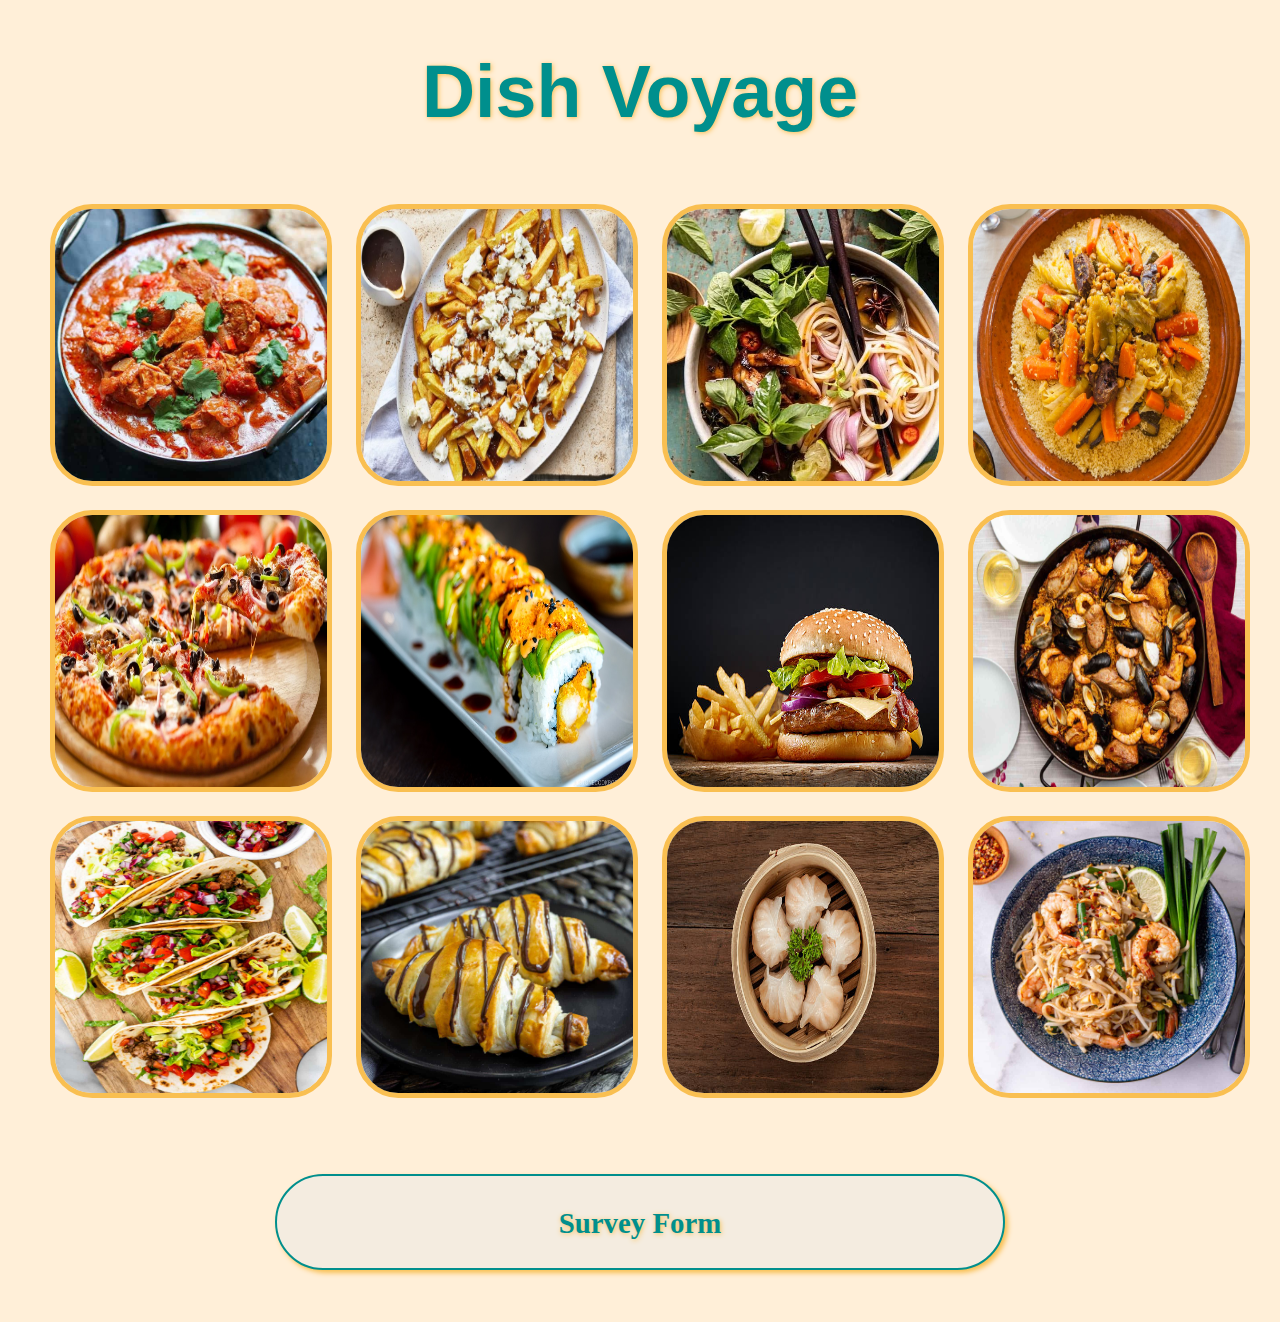
<file: index.html>
<!DOCTYPE html>
<html lang="en">
<head>
    <meta charset="UTF-8">
    <meta name="viewport" content="width=device-width, initial-scale=1.0">
    <title>Dish Voyage</title>
    <link rel="stylesheet" href="styl.css">
</head>
<body>
    <header>
        <h1 id="logo" >Dish Voyage</h1>
    </header>
    <section>
        <div class="l1">
            <div class="l2">
                <a href="Curry.html" ><img src="images/Curry.jpg" alt="Curry" title="India"></a>
            </div>
            <div class="l2">
                <a href="Poutine.html" ><img src="images/Poutine.jpg" alt="Poutine" title="Canada"></a>
            </div>
            <div class="l2">
                <a href="Pho.html" ><img src="images/Pho.jpg" alt="Pho" title="Vietnam"></a>
            </div>
            <div class="l2">
                <a href="Couscous.html" ><img src="images/Couscous.jpeg" alt="Couscous" title="Morocco"></a>
            </div>
       
            <div class="l2">
                <a href="Pizza.html" ><img src="images/Pizza.webp" alt="Pizza" title="Italy"></a>
            </div>
            <div class="l2">
                <a href="Sushi.html" ><img src="images/Sushi.jpg" alt="Sushi" title="Japan"></a>
            </div>
            <div class="l2">
                <a href="Burger and Fries.html" ><img src="images/Burger and Fries.jpg" alt="Burger and Fries" title="United States"></a>
            </div>
            <div class="l2">
                <a href="Paella.html" ><img src="images/Paella.jpg" alt="Paella" title="Spain"></a>
            </div>

            <div class="l2">
                <a href="Tacos.html" ><img src="images/Tacos.jpg" alt="Tacos" title="Mexico"></a>
            </div>
            <div class="l2">
                <a href="Croissant.html" ><img src="images/Croissant.jpg" alt="Croissant" title="France"></a>
            </div>
            <div class="l2">
                <a href="Dim Sum.html" ><img src="images/Dim Sum.jpg" alt="Dim Sum" title="China"></a>
            </div>
            <div class="l2">
                <a href="Pad Thai.html" ><img src="images/Pad Thai.jpg" alt="Pad Thai" title="Thailand"></a>
            </div>
        </div>

    </section>
    <footer>
       <a href="Survey-Form.html" target="_blank">Survey Form</a> 
    </footer>
</body>
</html>
</file>
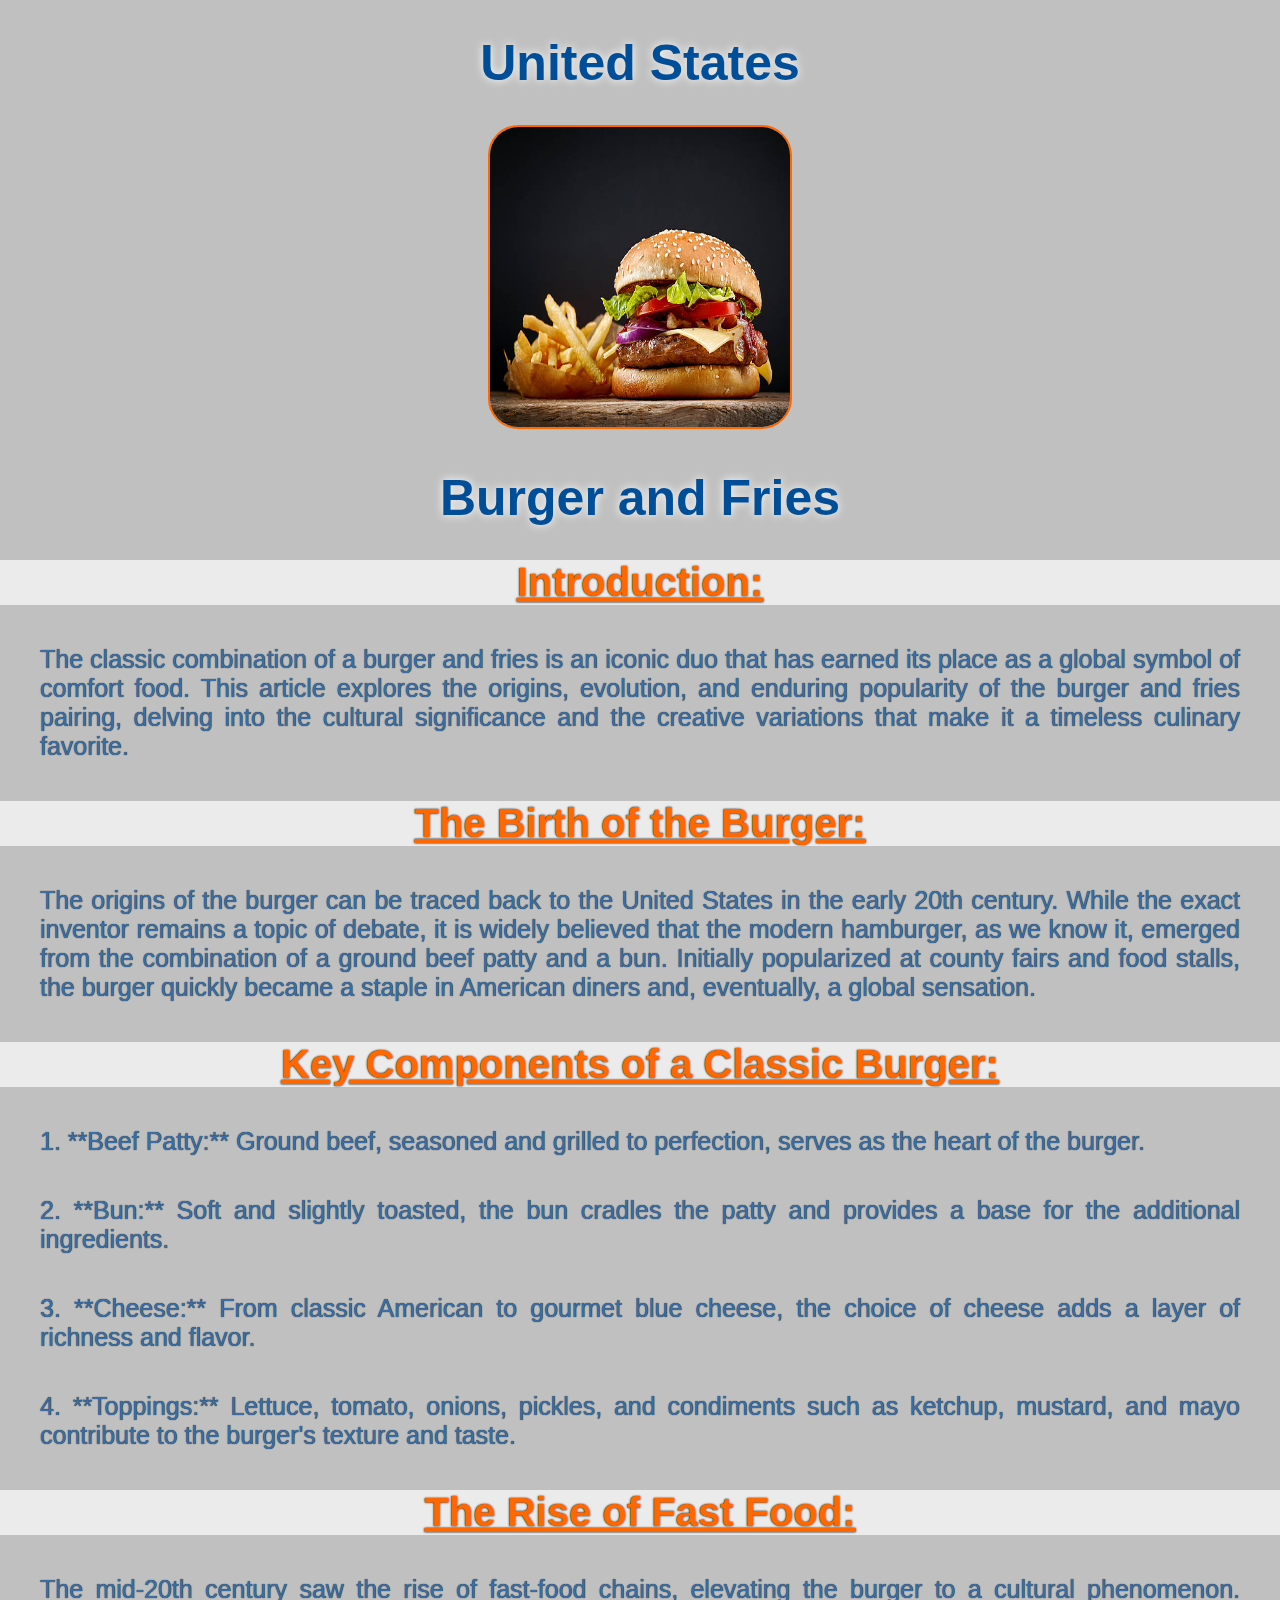
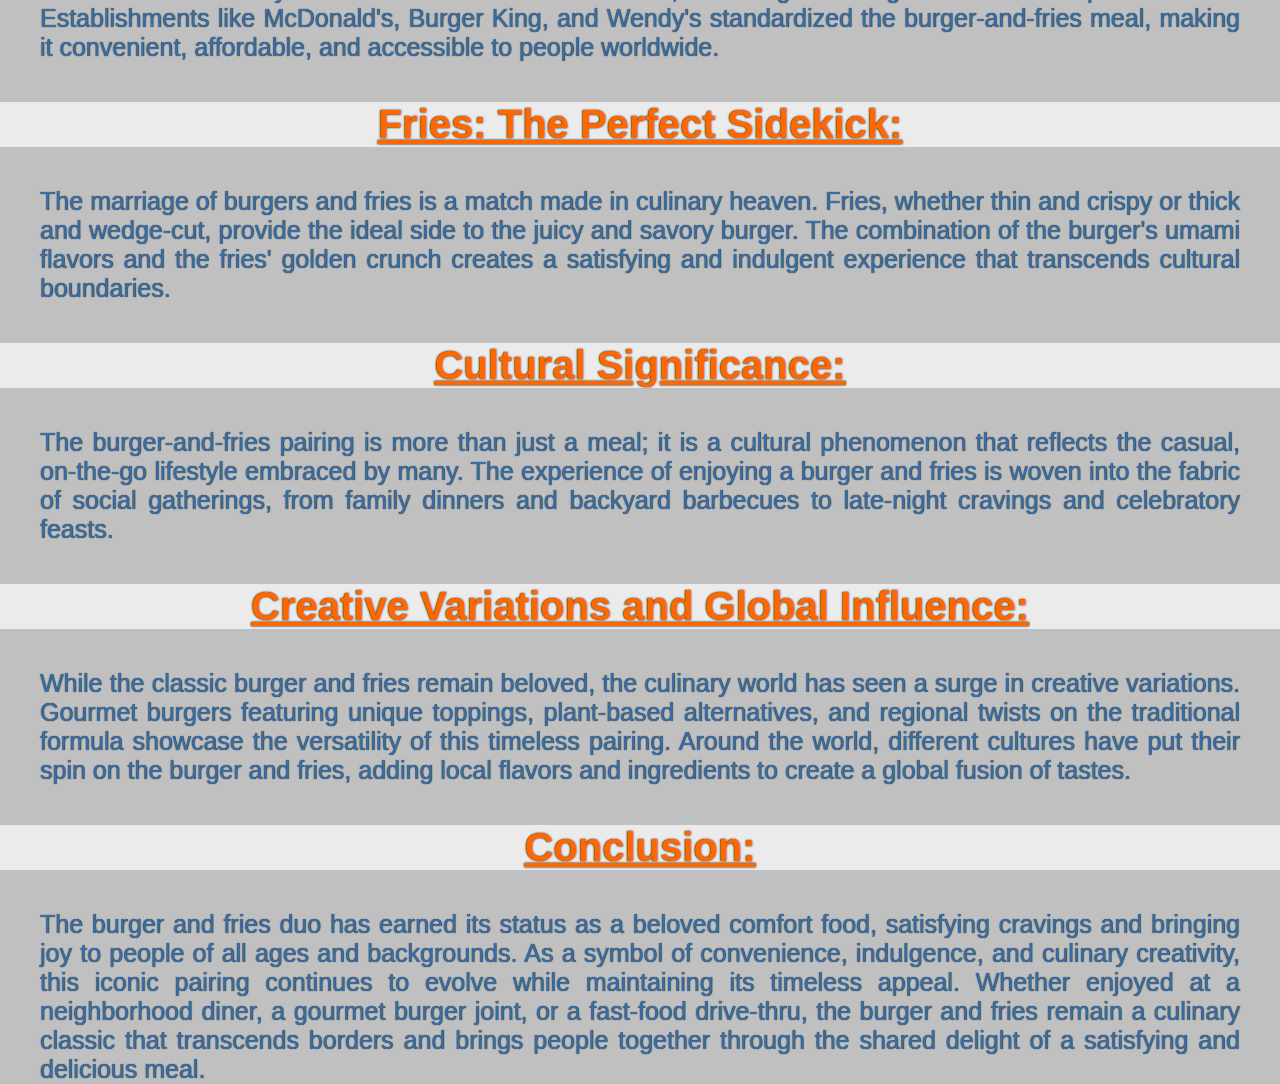
<file: Burger and Fries.html>
<!DOCTYPE html>
<html lang="en">
<head>
    <meta charset="UTF-8">
    <meta name="viewport" content="width=device-width, initial-scale=1.0">
    <title>Burger and Fries</title>
    <link rel="stylesheet" href="coke.css">
</head>
<body>
<div id="min-img">
    
    <div class="hh">
        <h1>United States</h1>
    </div>
    <div class="hh">
        <img src="images/Burger and Fries.jpg" alt="Burger and Fries" id="im">
    </div>
    <div class="hh">
        <h1>Burger and Fries</h1>
    </div>
    
</div>

<section>

    

       <h2> Introduction:</h2>
        
       <P> The classic combination of a burger and fries is an iconic duo that has earned its place as a global symbol of comfort food. This article explores the origins, evolution, and enduring popularity of the burger and fries pairing, delving into the cultural significance and the creative variations that make it a timeless culinary favorite.</P>
        
       <h2> The Birth of the Burger:</h2>
        
       <P> The origins of the burger can be traced back to the United States in the early 20th century. While the exact inventor remains a topic of debate, it is widely believed that the modern hamburger, as we know it, emerged from the combination of a ground beef patty and a bun. Initially popularized at county fairs and food stalls, the burger quickly became a staple in American diners and, eventually, a global sensation.</P>
        
       <h2> Key Components of a Classic Burger:</h2>
        
       <P> 1. **Beef Patty:** Ground beef, seasoned and grilled to perfection, serves as the heart of the burger.</P>
        
       <P> 2. **Bun:** Soft and slightly toasted, the bun cradles the patty and provides a base for the additional ingredients.</P>
        
       <P> 3. **Cheese:** From classic American to gourmet blue cheese, the choice of cheese adds a layer of richness and flavor.</P>
        
       <P> 4. **Toppings:** Lettuce, tomato, onions, pickles, and condiments such as ketchup, mustard, and mayo contribute to the burger's texture and taste.</P>
        
       <h2> The Rise of Fast Food:</h2>
        
       <P> The mid-20th century saw the rise of fast-food chains, elevating the burger to a cultural phenomenon. Establishments like McDonald's, Burger King, and Wendy's standardized the burger-and-fries meal, making it convenient, affordable, and accessible to people worldwide.</P>
        
       <h2> Fries: The Perfect Sidekick:</h2>
        
       <P> The marriage of burgers and fries is a match made in culinary heaven. Fries, whether thin and crispy or thick and wedge-cut, provide the ideal side to the juicy and savory burger. The combination of the burger's umami flavors and the fries' golden crunch creates a satisfying and indulgent experience that transcends cultural boundaries.</P>
        
       <h2> Cultural Significance:</h2>
        
       <P> The burger-and-fries pairing is more than just a meal; it is a cultural phenomenon that reflects the casual, on-the-go lifestyle embraced by many. The experience of enjoying a burger and fries is woven into the fabric of social gatherings, from family dinners and backyard barbecues to late-night cravings and celebratory feasts.</P>
        
       <h2> Creative Variations and Global Influence:</h2>
        
       <P> While the classic burger and fries remain beloved, the culinary world has seen a surge in creative variations. Gourmet burgers featuring unique toppings, plant-based alternatives, and regional twists on the traditional formula showcase the versatility of this timeless pairing. Around the world, different cultures have put their spin on the burger and fries, adding local flavors and ingredients to create a global fusion of tastes.</P>
        
       <h2> Conclusion:</h2>
        
       <P> The burger and fries duo has earned its status as a beloved comfort food, satisfying cravings and bringing joy to people of all ages and backgrounds. As a symbol of convenience, indulgence, and culinary creativity, this iconic pairing continues to evolve while maintaining its timeless appeal. Whether enjoyed at a neighborhood diner, a gourmet burger joint, or a fast-food drive-thru, the burger and fries remain a culinary classic that transcends borders and brings people together through the shared delight of a satisfying and delicious meal.</P>

    
</section>
</body>
</html>
</file>
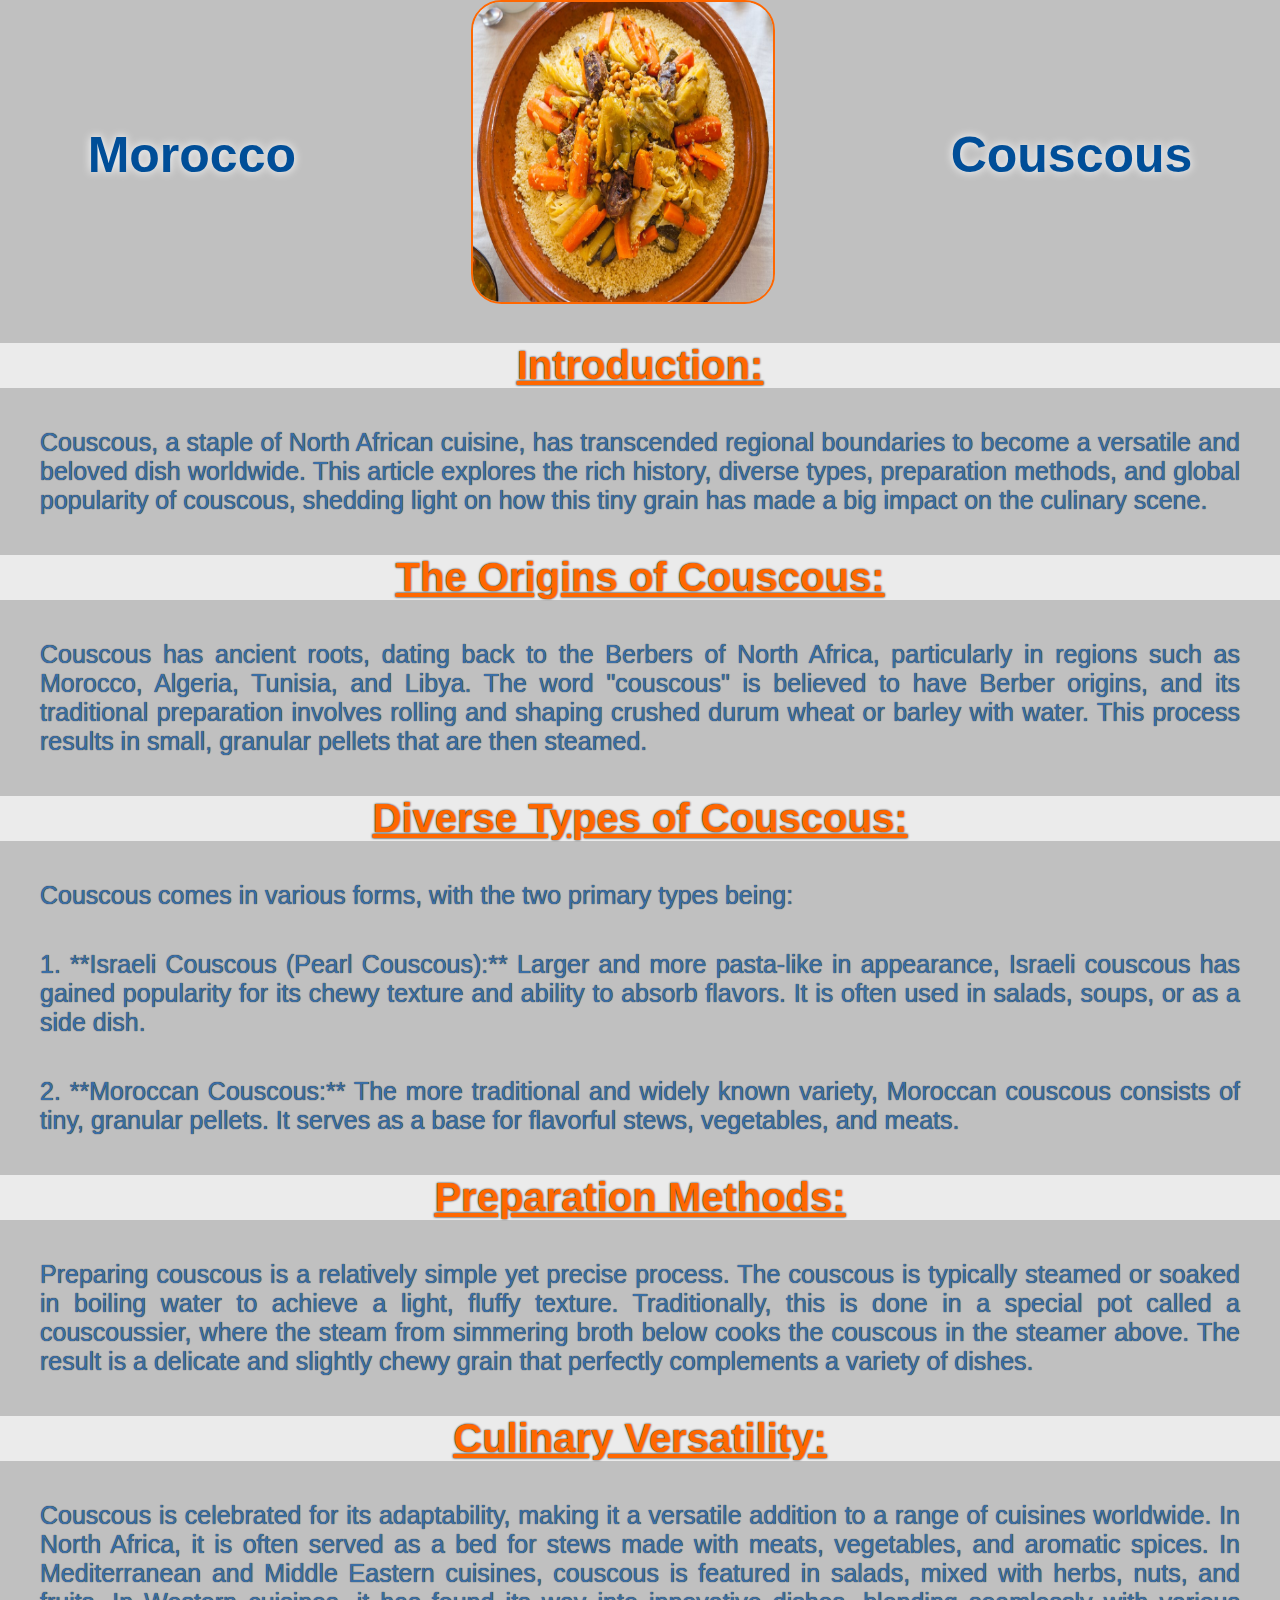
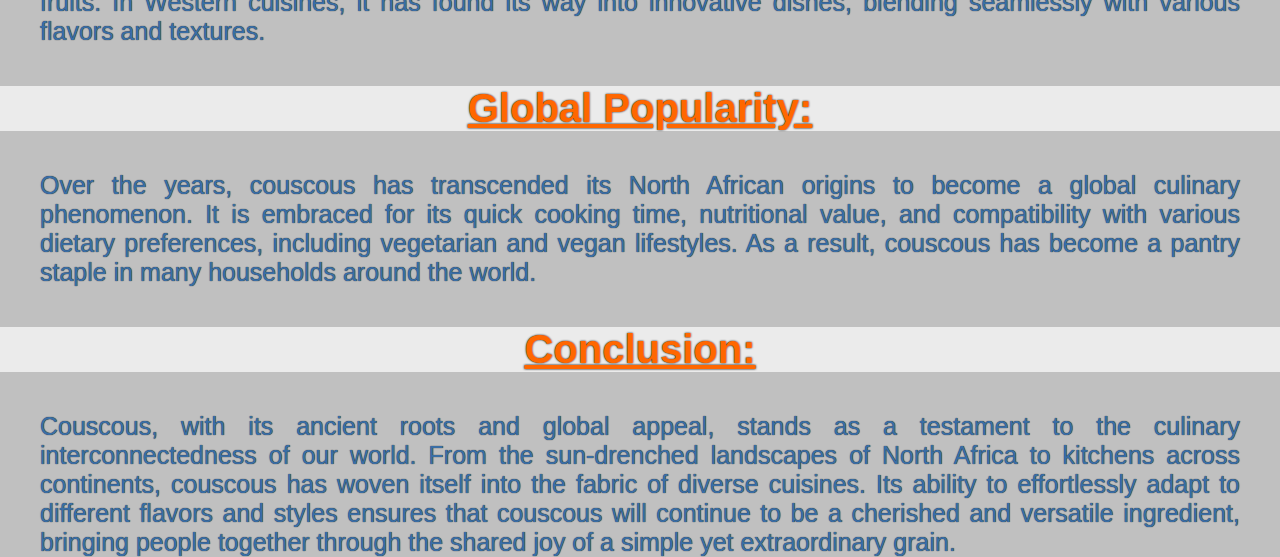
<file: Couscous.html>
<!DOCTYPE html>
<html lang="en">
<head>
    <meta charset="UTF-8">
    <meta name="viewport" content="width=device-width, initial-scale=1.0">
    <title>Couscous</title>
    <link rel="stylesheet" href="coke.css">
</head>
<body>
<header>
    
    <div class="hh">
        <h1>Morocco</h1>
    </div>
    <div class="hh">
        <img src="images/Couscous.jpeg" alt="Couscous" id="im">
    </div>
    <div class="hh">
        <h1>Couscous</h1>
    </div>
    
</header>

<section>


    <h2>Introduction:</h2>

    <p>Couscous, a staple of North African cuisine, has transcended regional boundaries to become a versatile and beloved dish worldwide. This article explores the rich history, diverse types, preparation methods, and global popularity of couscous, shedding light on how this tiny grain has made a big impact on the culinary scene.</p>
    
    <h2>The Origins of Couscous:</h2>
    
    <p>Couscous has ancient roots, dating back to the Berbers of North Africa, particularly in regions such as Morocco, Algeria, Tunisia, and Libya. The word "couscous" is believed to have Berber origins, and its traditional preparation involves rolling and shaping crushed durum wheat or barley with water. This process results in small, granular pellets that are then steamed.</p>
    
    <h2>Diverse Types of Couscous:</h2>
    
    <p>Couscous comes in various forms, with the two primary types being:</p>
    
    <p>1. **Israeli Couscous (Pearl Couscous):** Larger and more pasta-like in appearance, Israeli couscous has gained popularity for its chewy texture and ability to absorb flavors. It is often used in salads, soups, or as a side dish.</p>
    
    <p>2. **Moroccan Couscous:** The more traditional and widely known variety, Moroccan couscous consists of tiny, granular pellets. It serves as a base for flavorful stews, vegetables, and meats.</p>
    
    <h2>Preparation Methods:</h2>
    
    <p>Preparing couscous is a relatively simple yet precise process. The couscous is typically steamed or soaked in boiling water to achieve a light, fluffy texture. Traditionally, this is done in a special pot called a couscoussier, where the steam from simmering broth below cooks the couscous in the steamer above. The result is a delicate and slightly chewy grain that perfectly complements a variety of dishes.</p>
    
    <h2>Culinary Versatility:</h2>
    
    <p>Couscous is celebrated for its adaptability, making it a versatile addition to a range of cuisines worldwide. In North Africa, it is often served as a bed for stews made with meats, vegetables, and aromatic spices. In Mediterranean and Middle Eastern cuisines, couscous is featured in salads, mixed with herbs, nuts, and fruits. In Western cuisines, it has found its way into innovative dishes, blending seamlessly with various flavors and textures.</p>
    
    <h2>Global Popularity:</h2>
    
    <p>Over the years, couscous has transcended its North African origins to become a global culinary phenomenon. It is embraced for its quick cooking time, nutritional value, and compatibility with various dietary preferences, including vegetarian and vegan lifestyles. As a result, couscous has become a pantry staple in many households around the world.</p>
    
    <h2>Conclusion:</h2>
    
    <p>Couscous, with its ancient roots and global appeal, stands as a testament to the culinary interconnectedness of our world. From the sun-drenched landscapes of North Africa to kitchens across continents, couscous has woven itself into the fabric of diverse cuisines. Its ability to effortlessly adapt to different flavors and styles ensures that couscous will continue to be a cherished and versatile ingredient, bringing people together through the shared joy of a simple yet extraordinary grain.</p>
</section>
</body>
</html>
</file>
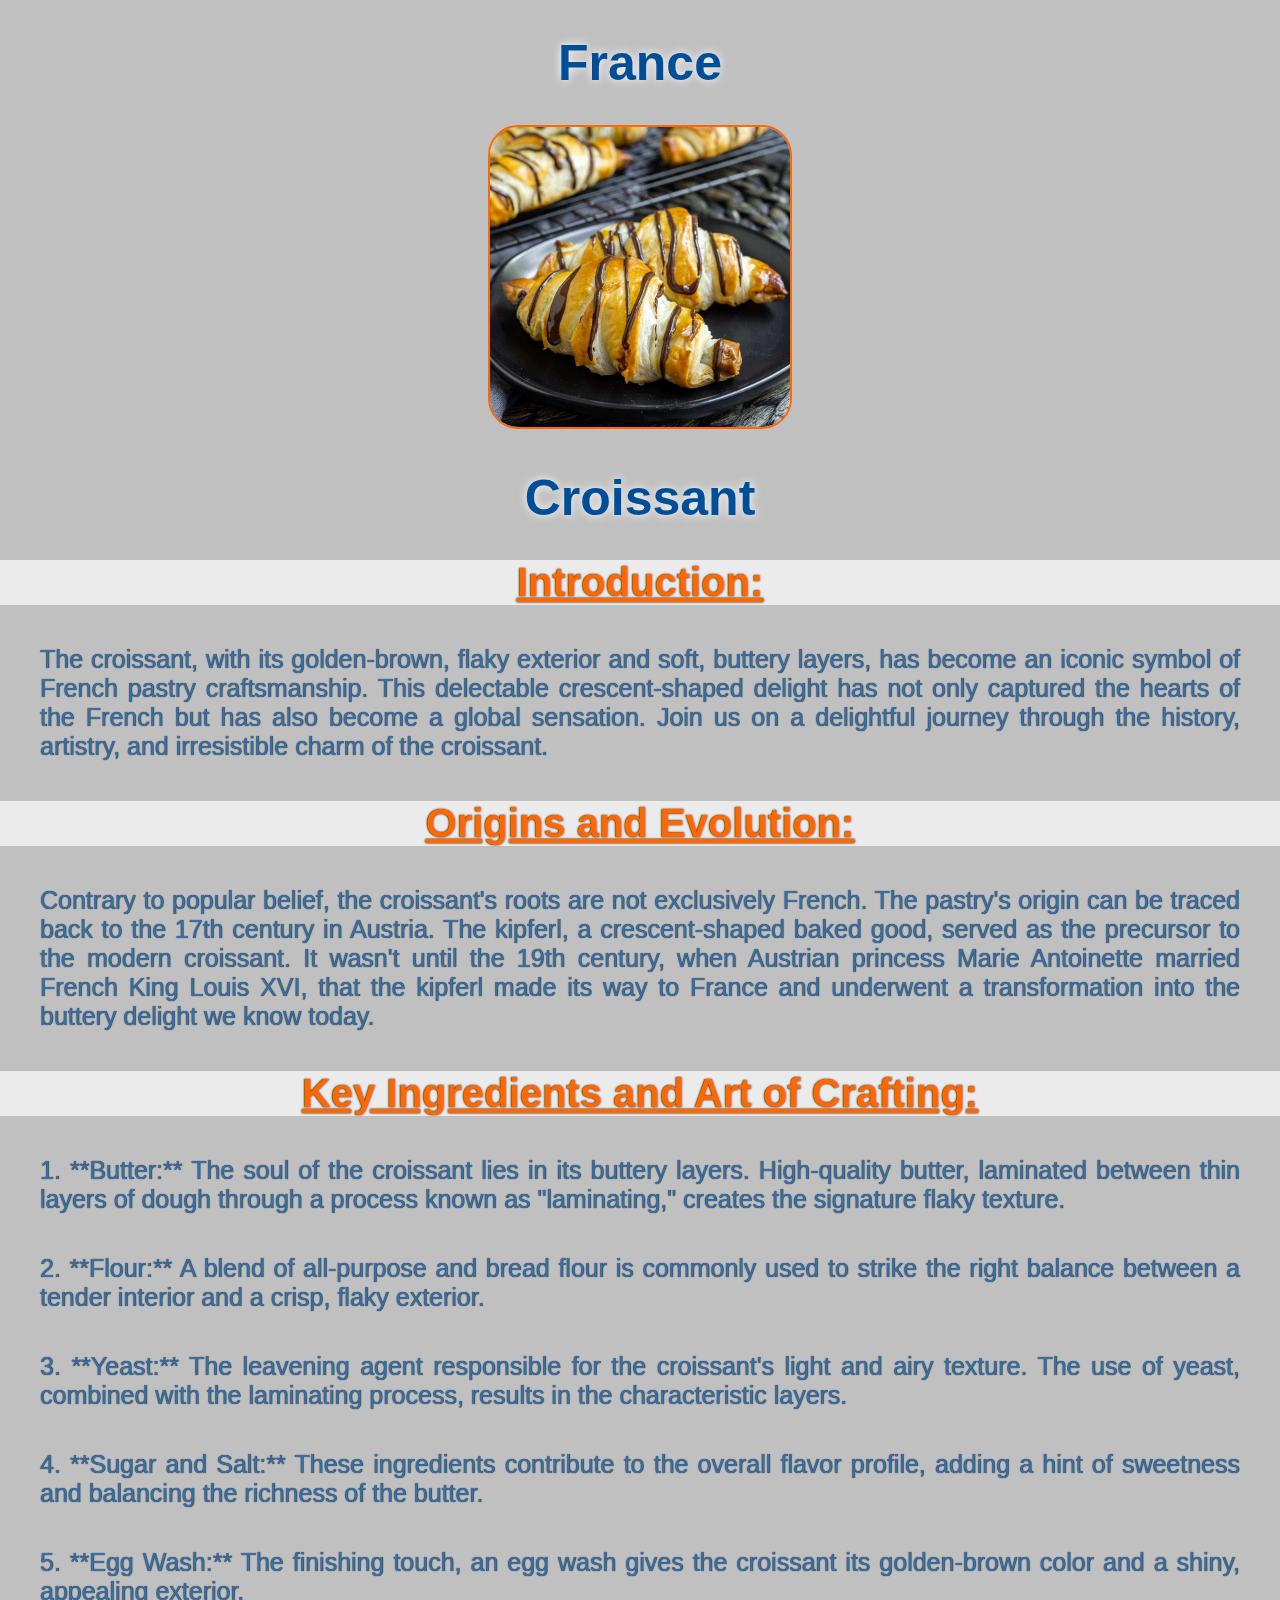
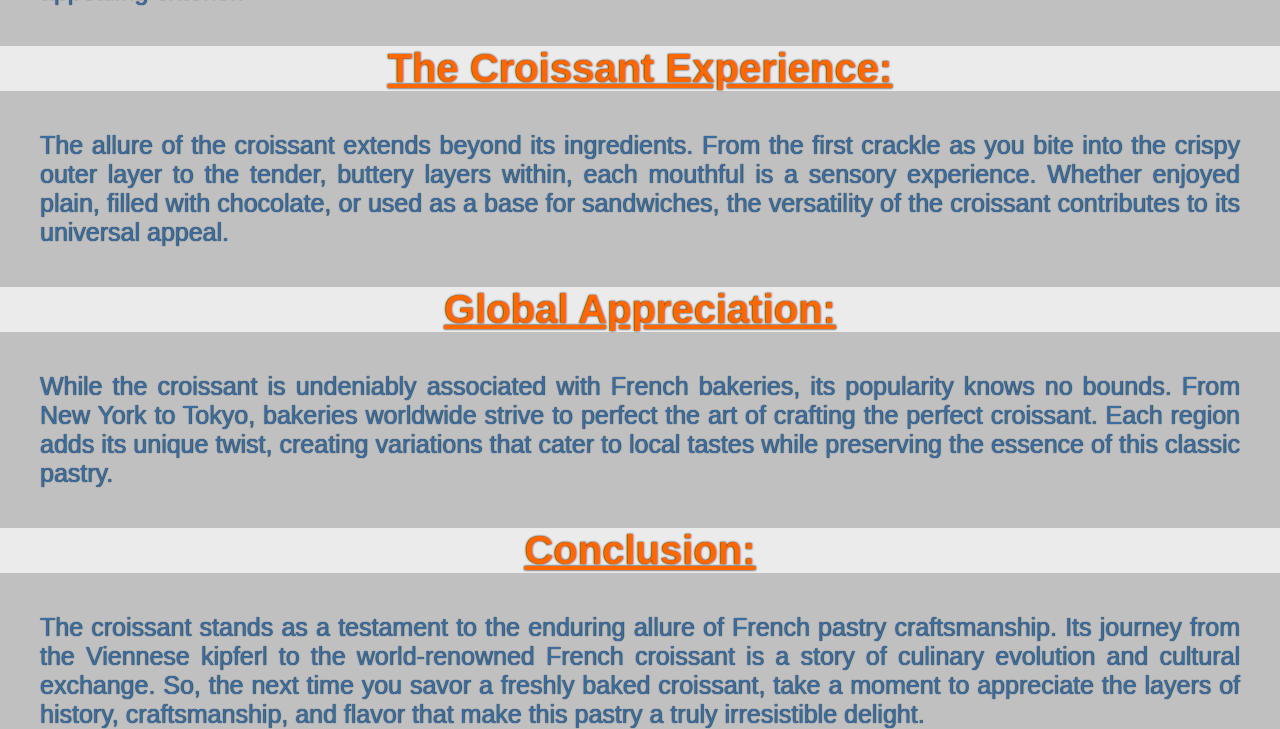
<file: Croissant.html>
<!DOCTYPE html>
<html lang="en">
<head>
    <meta charset="UTF-8">
    <meta name="viewport" content="width=device-width, initial-scale=1.0">
    <title>Croissant</title>
    <link rel="stylesheet" href="coke.css">
</head>
<body>
<div id="min-img">
    
    <div class="hh">
        <h1>France</h1>
    </div>
    <div class="hh">
        <img src="images/Croissant.jpg" alt="Croissant" id="im">
    </div>
    <div class="hh">
        <h1>Croissant</h1>
    </div>
    
</div>

<section>

    <h2>Introduction:</h2>
    
    <p>The croissant, with its golden-brown, flaky exterior and soft, buttery layers, has become an iconic symbol of French pastry craftsmanship. This delectable crescent-shaped delight has not only captured the hearts of the French but has also become a global sensation. Join us on a delightful journey through the history, artistry, and irresistible charm of the croissant.</p>
    
    <h2>Origins and Evolution:</h2>
    
    <p>Contrary to popular belief, the croissant's roots are not exclusively French. The pastry's origin can be traced back to the 17th century in Austria. The kipferl, a crescent-shaped baked good, served as the precursor to the modern croissant. It wasn't until the 19th century, when Austrian princess Marie Antoinette married French King Louis XVI, that the kipferl made its way to France and underwent a transformation into the buttery delight we know today.</p>
    
    <h2>Key Ingredients and Art of Crafting:</h2>
    
    <p>1. **Butter:** The soul of the croissant lies in its buttery layers. High-quality butter, laminated between thin layers of dough through a process known as "laminating," creates the signature flaky texture.</p>
    
    <p>2. **Flour:** A blend of all-purpose and bread flour is commonly used to strike the right balance between a tender interior and a crisp, flaky exterior.</p>
    
    <p>3. **Yeast:** The leavening agent responsible for the croissant's light and airy texture. The use of yeast, combined with the laminating process, results in the characteristic layers.</p>
    
    <p> 4. **Sugar and Salt:** These ingredients contribute to the overall flavor profile, adding a hint of sweetness and balancing the richness of the butter.</p>
    
    <p>5. **Egg Wash:** The finishing touch, an egg wash gives the croissant its golden-brown color and a shiny, appealing exterior.</p>
    
    <h2>The Croissant Experience:</h2>
    
    <p> The allure of the croissant extends beyond its ingredients. From the first crackle as you bite into the crispy outer layer to the tender, buttery layers within, each mouthful is a sensory experience. Whether enjoyed plain, filled with chocolate, or used as a base for sandwiches, the versatility of the croissant contributes to its universal appeal.</p>
    
    <h2>Global Appreciation:</h2>
    
    <p> While the croissant is undeniably associated with French bakeries, its popularity knows no bounds. From New York to Tokyo, bakeries worldwide strive to perfect the art of crafting the perfect croissant. Each region adds its unique twist, creating variations that cater to local tastes while preserving the essence of this classic pastry.</p>
    
    <h2>Conclusion:</h2>
    
    <p> The croissant stands as a testament to the enduring allure of French pastry craftsmanship. Its journey from the Viennese kipferl to the world-renowned French croissant is a story of culinary evolution and cultural exchange. So, the next time you savor a freshly baked croissant, take a moment to appreciate the layers of history, craftsmanship, and flavor that make this pastry a truly irresistible delight.</p> 

</section>
</body>
</html>
</file>
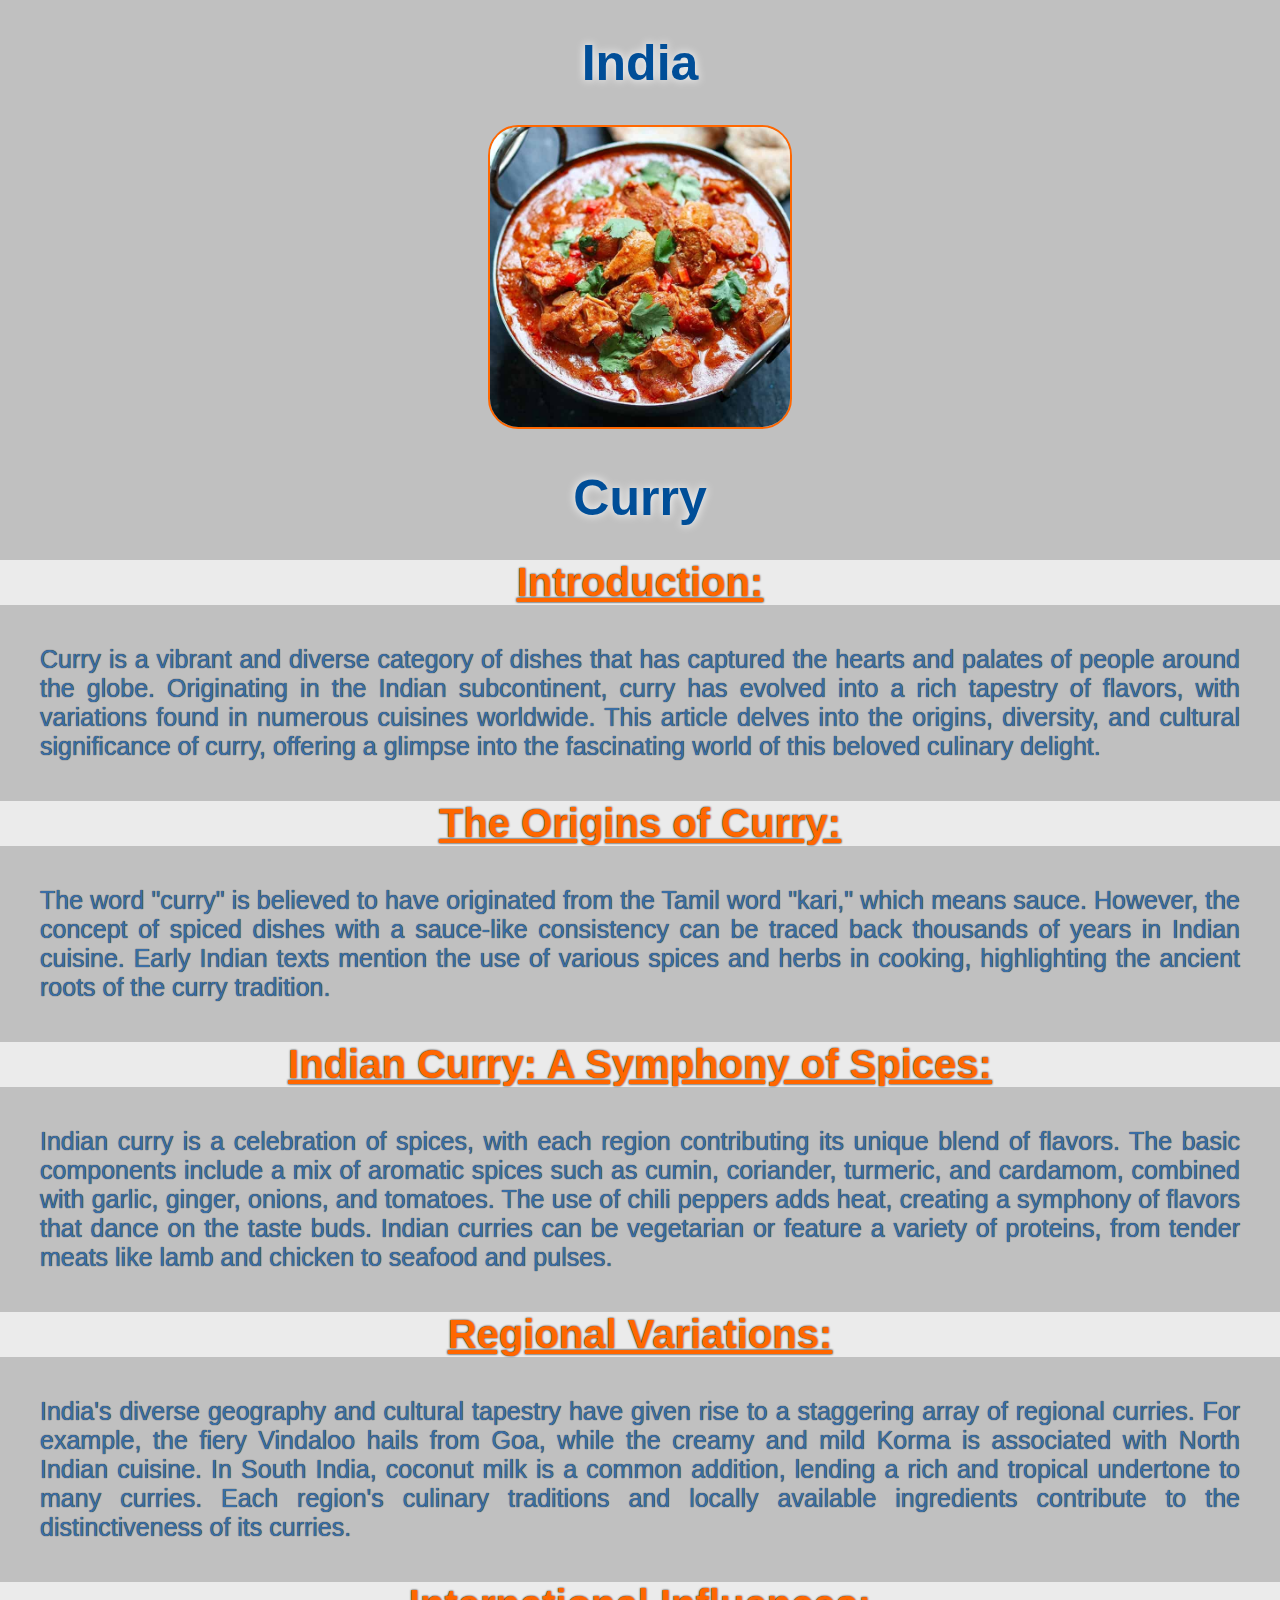
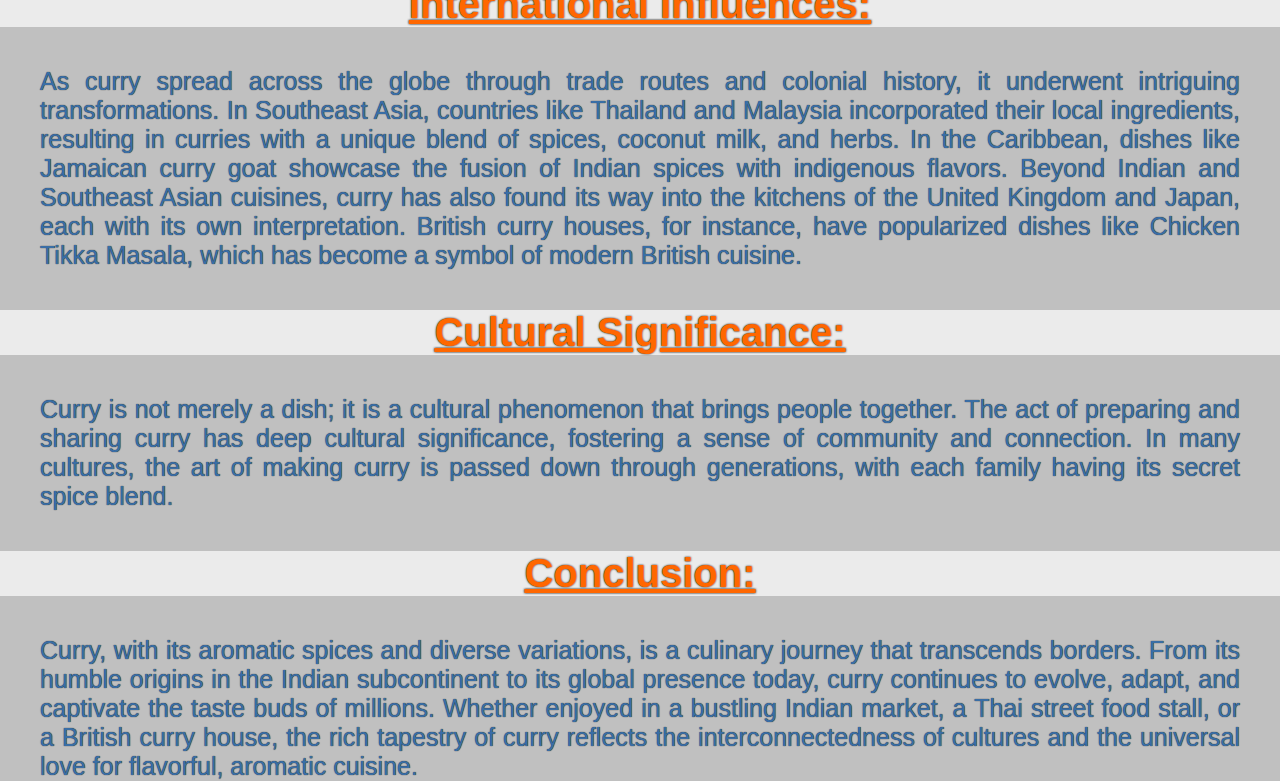
<file: Curry.html>
<!DOCTYPE html>
<html lang="en">
<head>
    <meta charset="UTF-8">
    <meta name="viewport" content="width=device-width, initial-scale=1.0">
    <title>Curry</title>
    <link rel="stylesheet" href="coke.css">
</head>
<body>
<div id="min-img">
    
    <div class="hh">
        <h1>India</h1>
    </div>
    <div class="hh">
        <img src="images/Curry.jpg" alt="Pho" id="im">
    </div>
    <div class="hh">
        <h1>Curry</h1>
    </div>
    
</div>

<section>
    <h2>Introduction:</h2> 
    <p>
        Curry is a vibrant and diverse category of dishes that has captured the hearts and palates 
        of people around the globe. Originating in the Indian subcontinent, curry has evolved into
         a rich tapestry of flavors, with variations found in numerous cuisines worldwide. 
         This article delves into the origins, diversity, and cultural significance of curry, offering a glimpse into the fascinating world of this beloved culinary delight.
    </p>

    <h2>The Origins of Curry:</h2>

    <p>
        The word "curry" is believed to have originated from the Tamil word "kari,"
         which means sauce. However, the concept of spiced dishes with a sauce-like
          consistency can be traced back thousands of years in Indian cuisine. Early
           Indian texts mention the use of various spices and herbs in cooking,
         highlighting the ancient roots of the curry tradition.
    </p>

    <h2>Indian Curry: A Symphony of Spices:</h2>

    <p>
        Indian curry is a celebration of spices, with each region contributing its unique 
        blend of flavors. The basic components include a mix of aromatic spices such as cumin,
         coriander, turmeric, and cardamom, combined with garlic, ginger, onions, and tomatoes.
          The use of chili peppers adds heat, creating a symphony of flavors that dance on the taste buds.
           Indian curries can be vegetarian or feature a variety of proteins, from tender meats like lamb and chicken to seafood and pulses.
   
    </p>

    <h2>Regional Variations:</h2>
    <p>

        India's diverse geography and cultural tapestry have given rise to a staggering array of regional curries. For example, 
        the fiery Vindaloo hails from Goa, while the creamy and mild Korma is associated with North Indian cuisine. In South India, coconut milk is a common addition,
         lending a rich and tropical undertone to many curries. Each region's culinary traditions and locally available ingredients contribute to the distinctiveness of its curries.
    </p>

    <h2>International Influences:</h2>

    <p>
        As curry spread across the globe through trade routes and colonial history, it underwent intriguing transformations.
         In Southeast Asia, countries like Thailand and Malaysia incorporated their local ingredients, resulting in curries with a unique blend of spices, coconut milk, and herbs. In the Caribbean, dishes like Jamaican curry goat showcase the fusion of Indian spices with indigenous flavors.

Beyond Indian and Southeast Asian cuisines, curry has also found its way into the kitchens of the United Kingdom and Japan, each with its own interpretation. British curry houses, for instance,
 have popularized dishes like Chicken Tikka Masala, which has become a symbol of modern British cuisine.
    </p>

    <h2>Cultural Significance:</h2>

    <p>
        Curry is not merely a dish; it is a cultural phenomenon that brings people together.
         The act of preparing and sharing curry has deep cultural significance, fostering a sense of community and connection. 
         In many cultures, the art of making curry is passed down through generations, with each family having its secret spice blend.
    </p>

    <h2>Conclusion:</h2>

    <p>
        Curry, with its aromatic spices and diverse variations, is a culinary journey that transcends borders. 
        From its humble origins in the Indian subcontinent to its global presence today, curry continues to evolve, adapt, 
        and captivate the taste buds of millions. Whether enjoyed in a bustling Indian market,
         a Thai street food stall, or a British curry house, the rich tapestry of curry reflects the interconnectedness of cultures and the universal love for flavorful, 
         aromatic cuisine.
    </p>
</section>
</body>
</html>
</file>
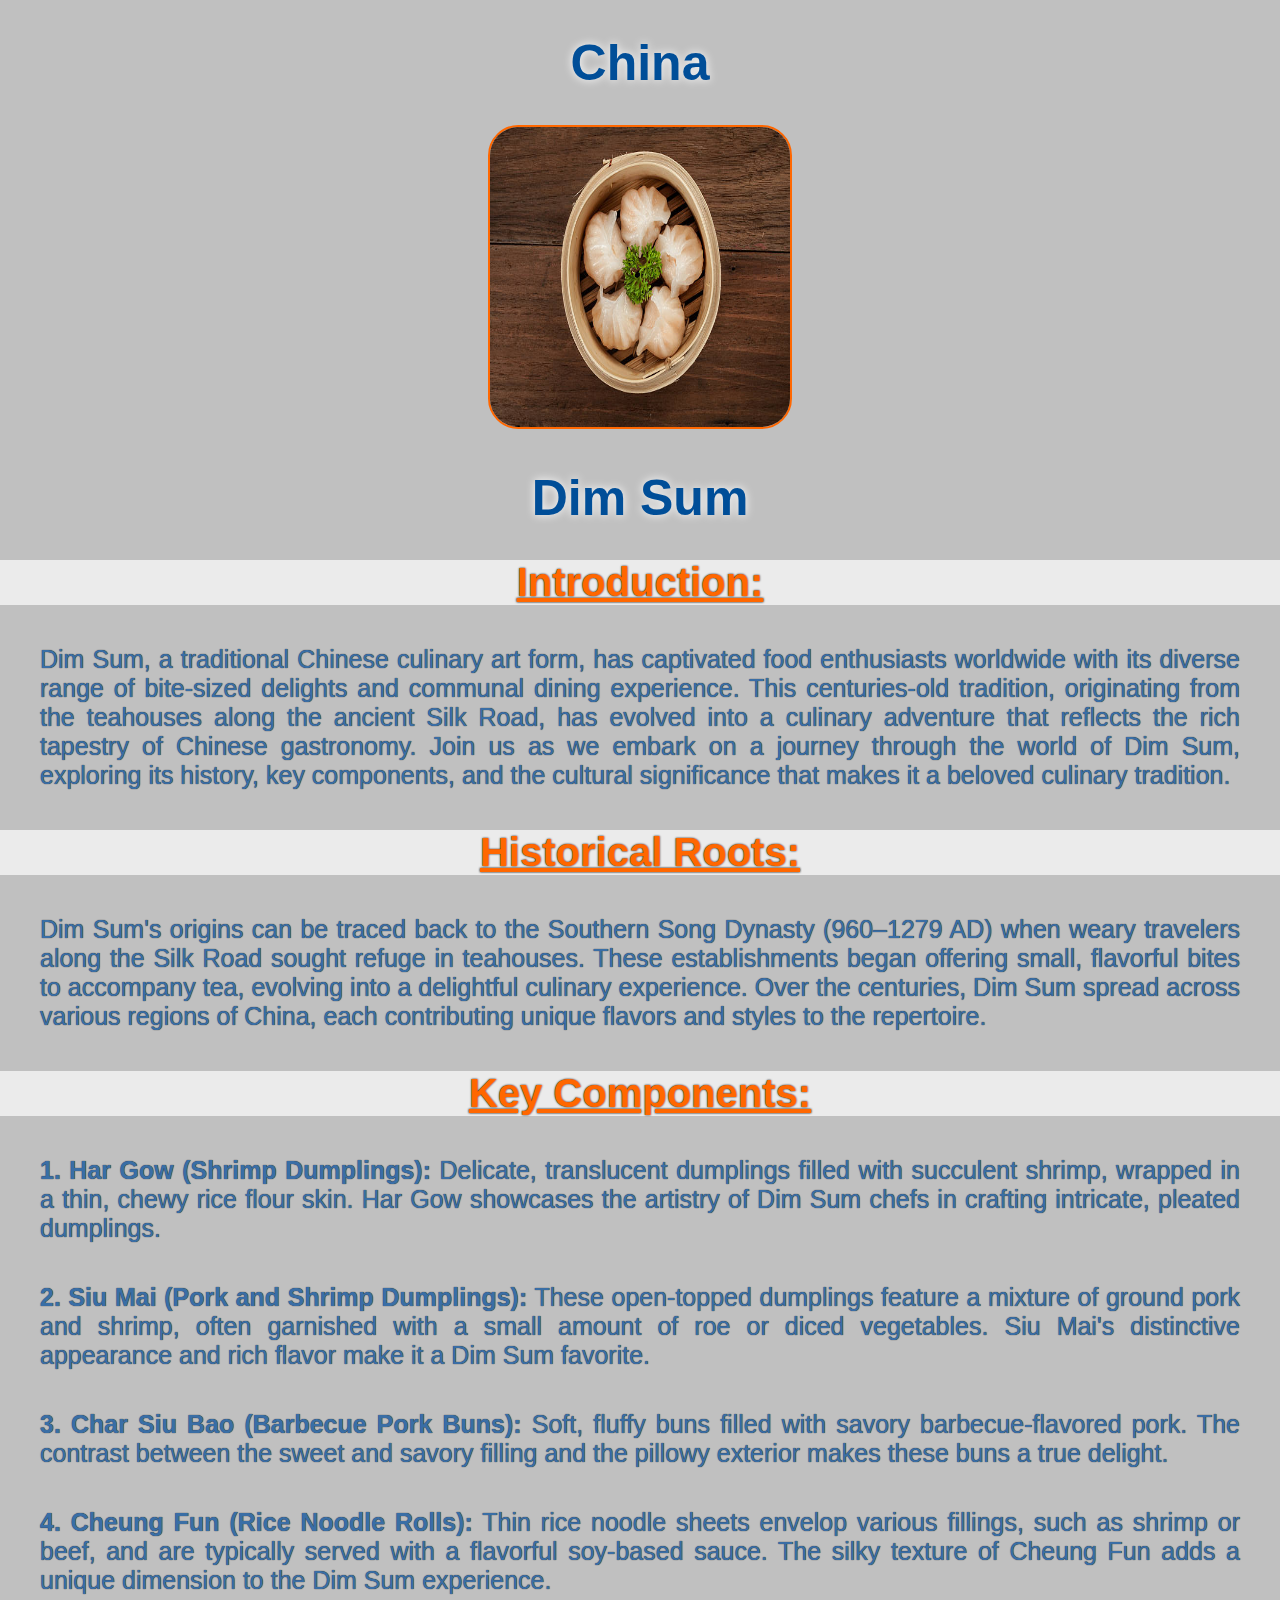
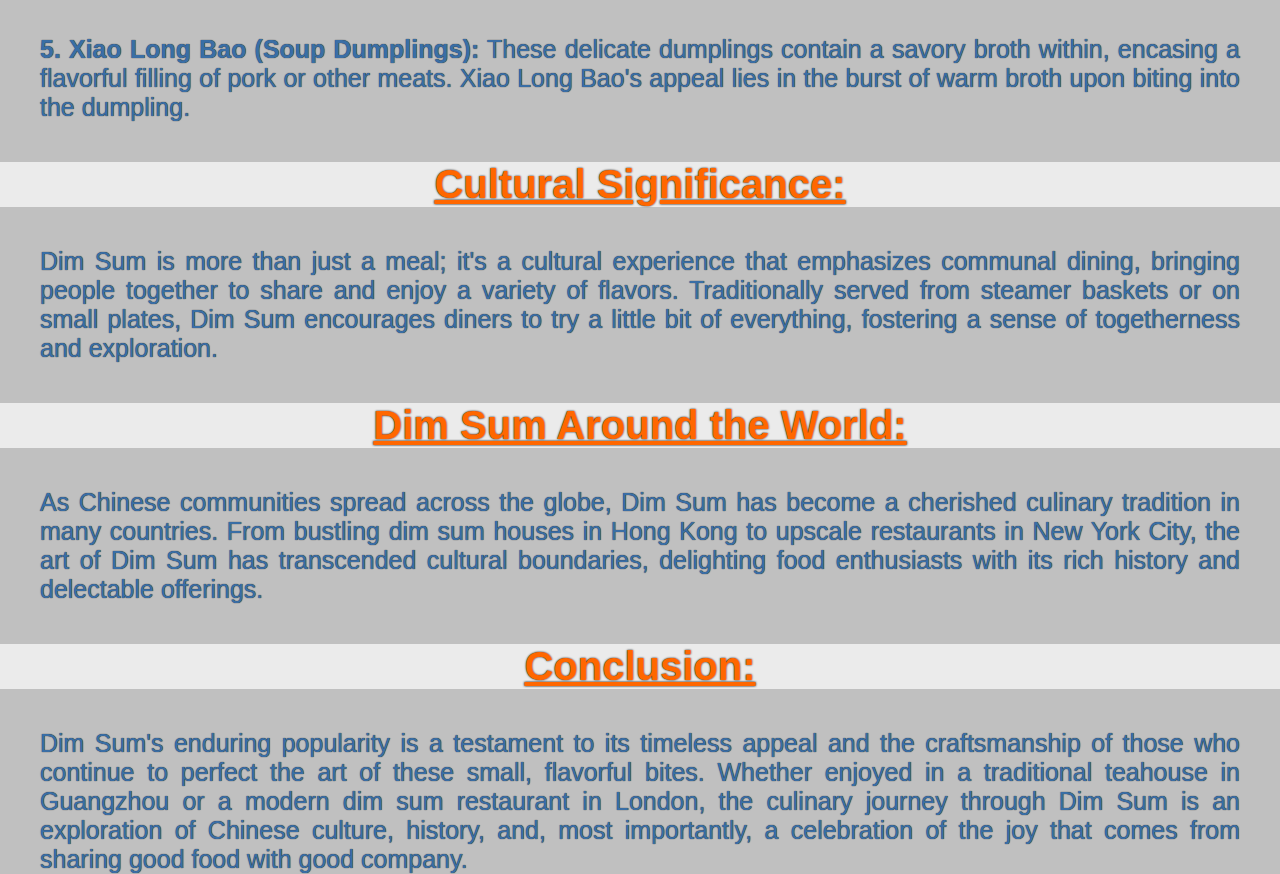
<file: Dim Sum.html>
<!DOCTYPE html>
<html lang="en">
<head>
    <meta charset="UTF-8">
    <meta name="viewport" content="width=device-width, initial-scale=1.0">
    <title>Dim Sum</title>
    <link rel="stylesheet" href="coke.css">
</head>
<body>
<div id="min-img">
    
    <div class="hh">
        <h1>China</h1>
    </div>
    <div class="hh">
        <img src="images/Dim Sum.jpg" alt="Dim Sum" id="im">
    </div>
    <div class="hh">
        <h1>Dim Sum</h1>
    </div>
    
</div>

<section>
  

    <h2>Introduction:</h2>
    <p>
        Dim Sum, a traditional Chinese culinary art form, has captivated food enthusiasts worldwide with its diverse range of bite-sized delights and communal dining experience. This centuries-old tradition, originating from the teahouses along the ancient Silk Road, has evolved into a culinary adventure that reflects the rich tapestry of Chinese gastronomy. Join us as we embark on a journey through the world of Dim Sum, exploring its history, key components, and the cultural significance that makes it a beloved culinary tradition.
    </p>
    <h2>Historical Roots:</h2>
    <p>
        Dim Sum's origins can be traced back to the Southern Song Dynasty (960–1279 AD) when weary travelers along the Silk Road sought refuge in teahouses. These establishments began offering small, flavorful bites to accompany tea, evolving into a delightful culinary experience. Over the centuries, Dim Sum spread across various regions of China, each contributing unique flavors and styles to the repertoire.
    </p>
    <h2>Key Components:</h2>
    <p>
         <strong>1. Har Gow (Shrimp Dumplings):</strong> Delicate, translucent dumplings filled with succulent shrimp, wrapped in a thin, chewy rice flour skin. Har Gow showcases the artistry of Dim Sum chefs in crafting intricate, pleated dumplings.
    </p>    
    <p>
        <strong>2. Siu Mai (Pork and Shrimp Dumplings):</strong> These open-topped dumplings feature a mixture of ground pork and shrimp, often garnished with a small amount of roe or diced vegetables. Siu Mai's distinctive appearance and rich flavor make it a Dim Sum favorite.
    </p>    
    <p>
        <strong>3. Char Siu Bao (Barbecue Pork Buns):</strong> Soft, fluffy buns filled with savory barbecue-flavored pork. The contrast between the sweet and savory filling and the pillowy exterior makes these buns a true delight.
    </p>    
    <p>
        <strong>4. Cheung Fun (Rice Noodle Rolls):</strong> Thin rice noodle sheets envelop various fillings, such as shrimp or beef, and are typically served with a flavorful soy-based sauce. The silky texture of Cheung Fun adds a unique dimension to the Dim Sum experience.
    </p>    
    <p>
        <strong>5. Xiao Long Bao (Soup Dumplings):</strong> These delicate dumplings contain a savory broth within, encasing a flavorful filling of pork or other meats. Xiao Long Bao's appeal lies in the burst of warm broth upon biting into the dumpling.
    </p>    
    <h2>Cultural Significance:</h2>
    <p>
        Dim Sum is more than just a meal; it's a cultural experience that emphasizes communal dining, bringing people together to share and enjoy a variety of flavors. Traditionally served from steamer baskets or on small plates, Dim Sum encourages diners to try a little bit of everything, fostering a sense of togetherness and exploration.
    </p>
    <h2>Dim Sum Around the World:</h2>
    <p>
        As Chinese communities spread across the globe, Dim Sum has become a cherished culinary tradition in many countries. From bustling dim sum houses in Hong Kong to upscale restaurants in New York City, the art of Dim Sum has transcended cultural boundaries, delighting food enthusiasts with its rich history and delectable offerings.
    </p>
    <h2>Conclusion:</h2>
    <p>
        Dim Sum's enduring popularity is a testament to its timeless appeal and the craftsmanship of those who continue to perfect the art of these small, flavorful bites. Whether enjoyed in a traditional teahouse in Guangzhou or a modern dim sum restaurant in London, the culinary journey through Dim Sum is an exploration of Chinese culture, history, and, most importantly, a celebration of the joy that comes from sharing good food with good company.    
    </p>
        
</section>
</body>
</html>
</file>
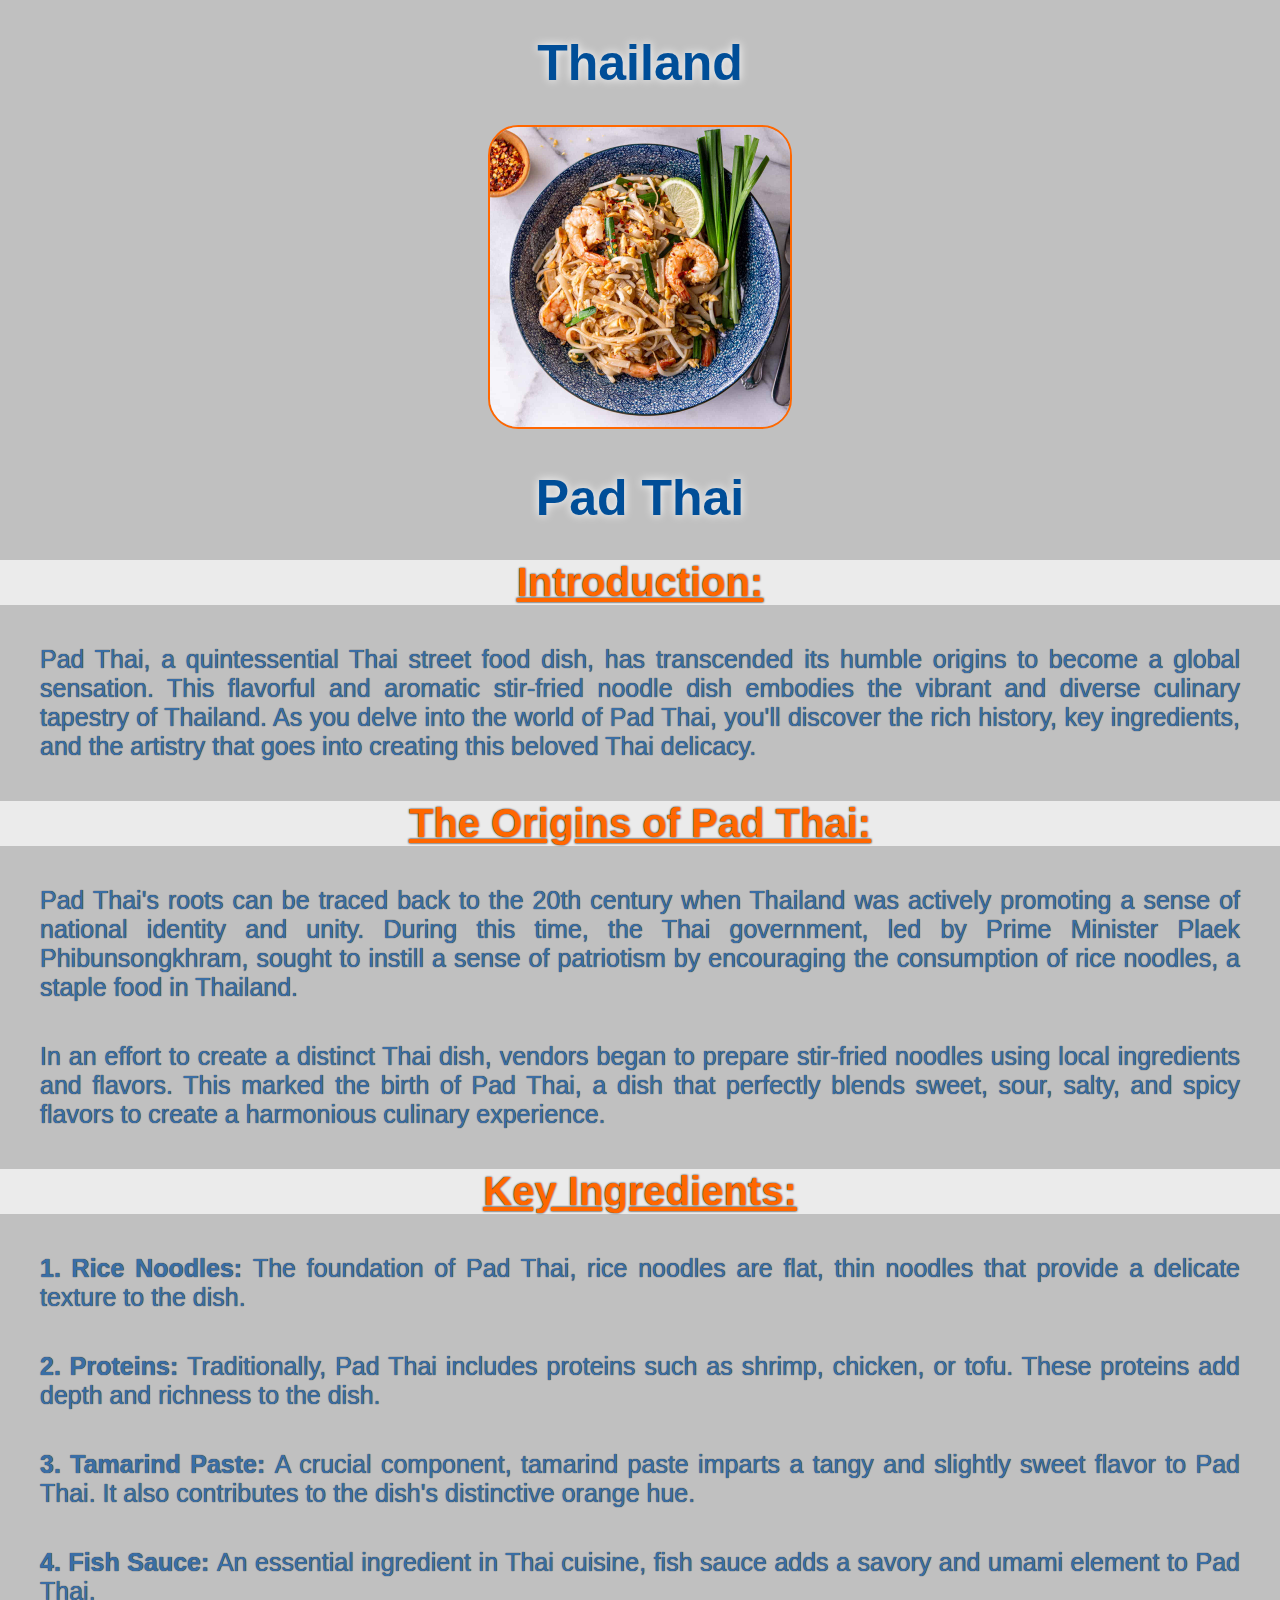
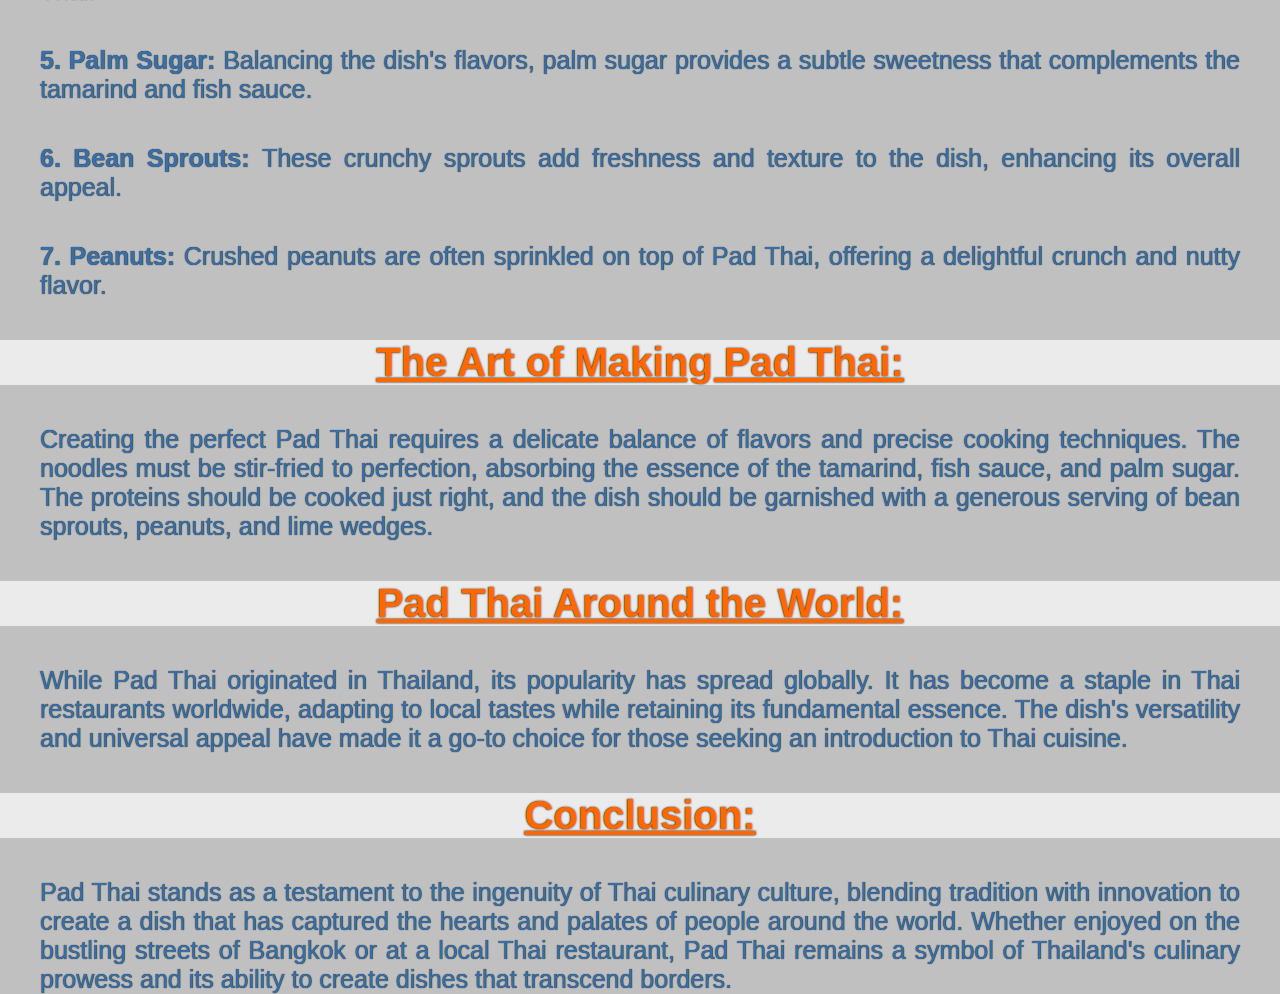
<file: Pad Thai.html>
<!DOCTYPE html>
<html lang="en">
<head>
    <meta charset="UTF-8">
    <meta name="viewport" content="width=device-width, initial-scale=1.0">
    <title>Pad Thai</title>
    <link rel="stylesheet" href="coke.css">
</head>
<body>
<div id="min-img">
    
    <div class="hh">
        <h1>Thailand</h1>
    </div>
    <div class="hh">
        <img src="images/Pad Thai.jpg" alt="Pad Thai" id="im">
    </div>
    <div class="hh">
        <h1>Pad Thai</h1>
    </div>
    
</div>

<section>
    

    <h2>Introduction:</h2>
    <p>
        Pad Thai, a quintessential Thai street food dish, has transcended its humble origins to become a global sensation. This flavorful and aromatic stir-fried noodle dish embodies the vibrant and diverse culinary tapestry of Thailand. As you delve into the world of Pad Thai, you'll discover the rich history, key ingredients, and the artistry that goes into creating this beloved Thai delicacy.
    </p>
    <h2>The Origins of Pad Thai:</h2>
    <p>
        Pad Thai's roots can be traced back to the 20th century when Thailand was actively promoting a sense of national identity and unity. During this time, the Thai government, led by Prime Minister Plaek Phibunsongkhram, sought to instill a sense of patriotism by encouraging the consumption of rice noodles, a staple food in Thailand.
    </p>
    <p>
        In an effort to create a distinct Thai dish, vendors began to prepare stir-fried noodles using local ingredients and flavors. This marked the birth of Pad Thai, a dish that perfectly blends sweet, sour, salty, and spicy flavors to create a harmonious culinary experience.
    </p>
    <h2>Key Ingredients:</h2>
    <p>
        <strong>1. Rice Noodles: </strong> The foundation of Pad Thai, rice noodles are flat, thin noodles that provide a delicate texture to the dish.   
    </p>
    <p>
        <strong>2. Proteins: </strong> Traditionally, Pad Thai includes proteins such as shrimp, chicken, or tofu. These proteins add depth and richness to the dish.
    </p>
    <p>
        <strong>3. Tamarind Paste: </strong> A crucial component, tamarind paste imparts a tangy and slightly sweet flavor to Pad Thai. It also contributes to the dish's distinctive orange hue.
    </p>
    <p>
        <strong>4. Fish Sauce: </strong> An essential ingredient in Thai cuisine, fish sauce adds a savory and umami element to Pad Thai.
    </p>
    <p>
        <strong>5. Palm Sugar: </strong> Balancing the dish's flavors, palm sugar provides a subtle sweetness that complements the tamarind and fish sauce.
    </p>
    <p>
        <strong>6. Bean Sprouts: </strong> These crunchy sprouts add freshness and texture to the dish, enhancing its overall appeal.
    </p>
    <p>
        <strong>7. Peanuts: </strong> Crushed peanuts are often sprinkled on top of Pad Thai, offering a delightful crunch and nutty flavor.
    </p>
    <h2>The Art of Making Pad Thai:</h2>
    <p>
        Creating the perfect Pad Thai requires a delicate balance of flavors and precise cooking techniques. The noodles must be stir-fried to perfection, absorbing the essence of the tamarind, fish sauce, and palm sugar. The proteins should be cooked just right, and the dish should be garnished with a generous serving of bean sprouts, peanuts, and lime wedges.
    </p>
    
       <h2> Pad Thai Around the World:</h2>
    
    <p>
        While Pad Thai originated in Thailand, its popularity has spread globally. It has become a staple in Thai restaurants worldwide, adapting to local tastes while retaining its fundamental essence. The dish's versatility and universal appeal have made it a go-to choice for those seeking an introduction to Thai cuisine.
    </p>
    <h2>Conclusion:</h2>
    <p>
        Pad Thai stands as a testament to the ingenuity of Thai culinary culture, blending tradition with innovation to create a dish that has captured the hearts and palates of people around the world. Whether enjoyed on the bustling streets of Bangkok or at a local Thai restaurant, Pad Thai remains a symbol of Thailand's culinary prowess and its ability to create dishes that transcend borders.
    </p>
        
</section>
</body>
</html>
</file>
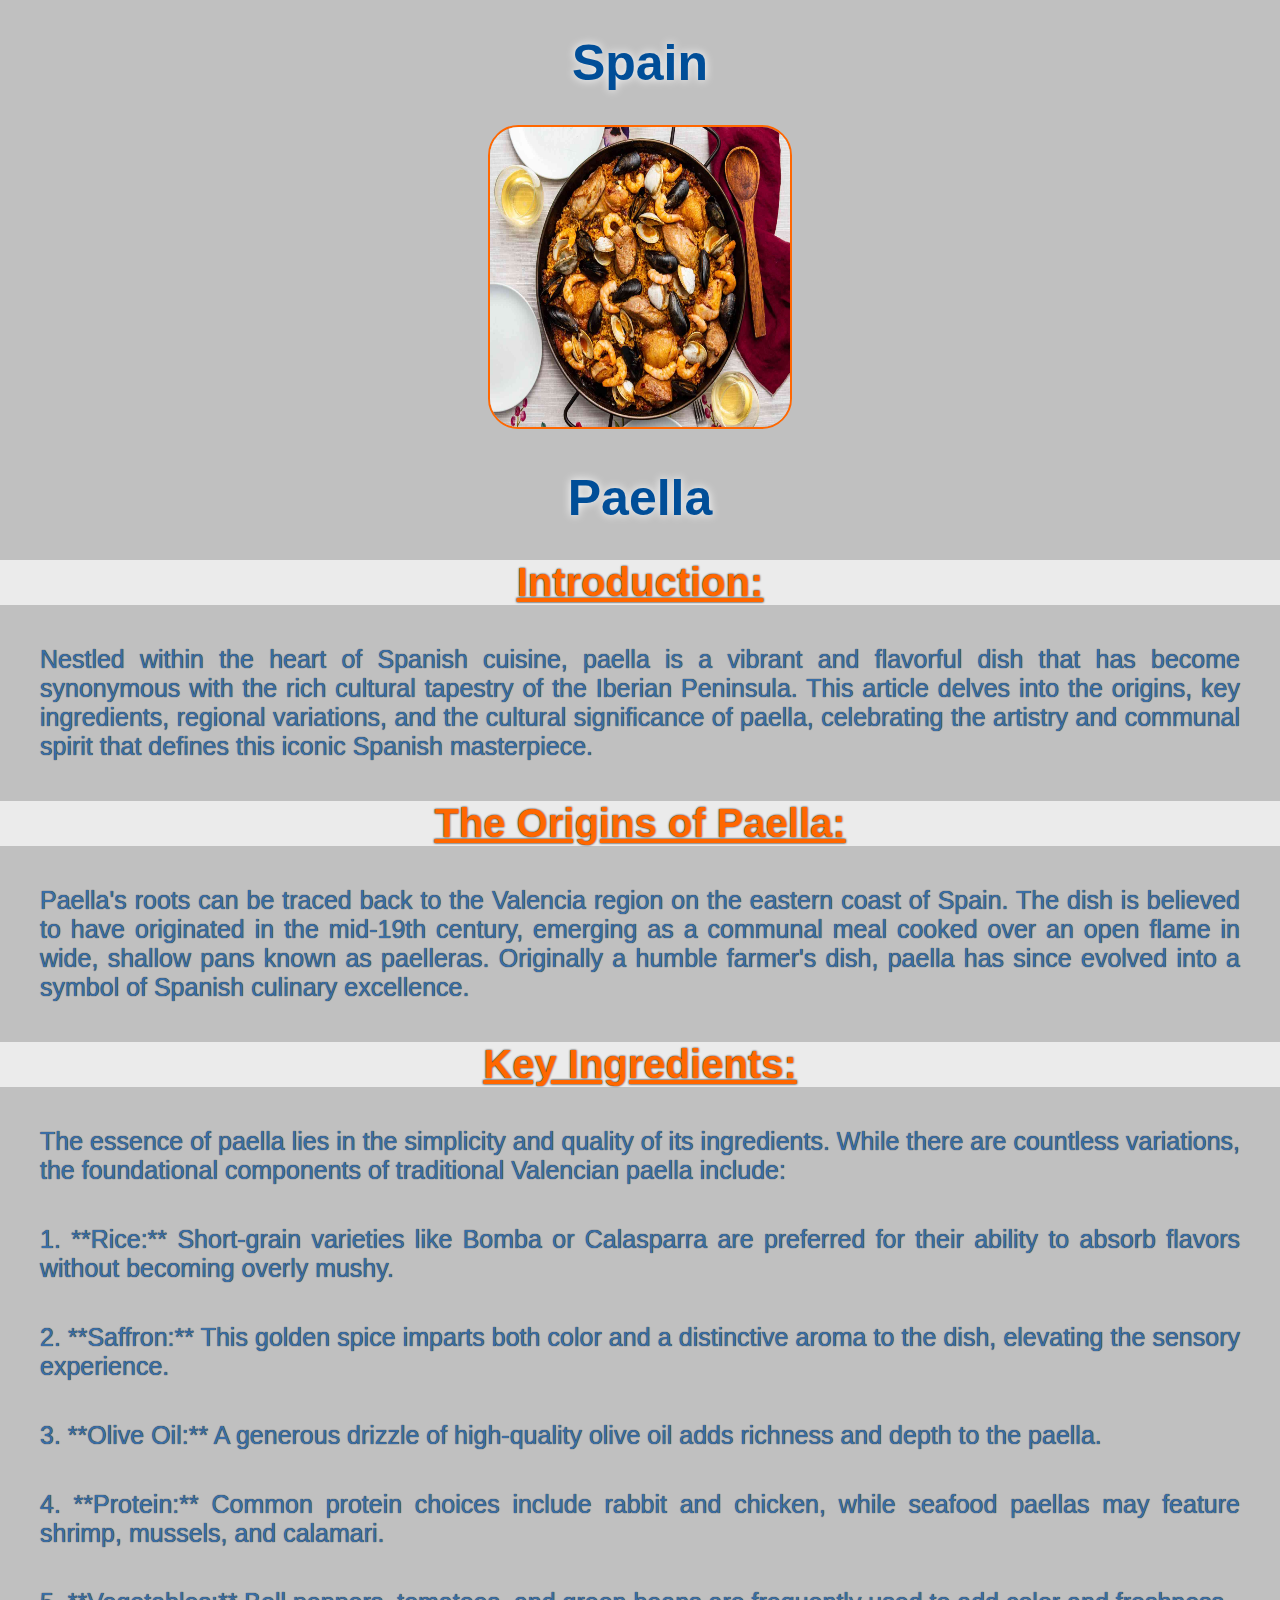
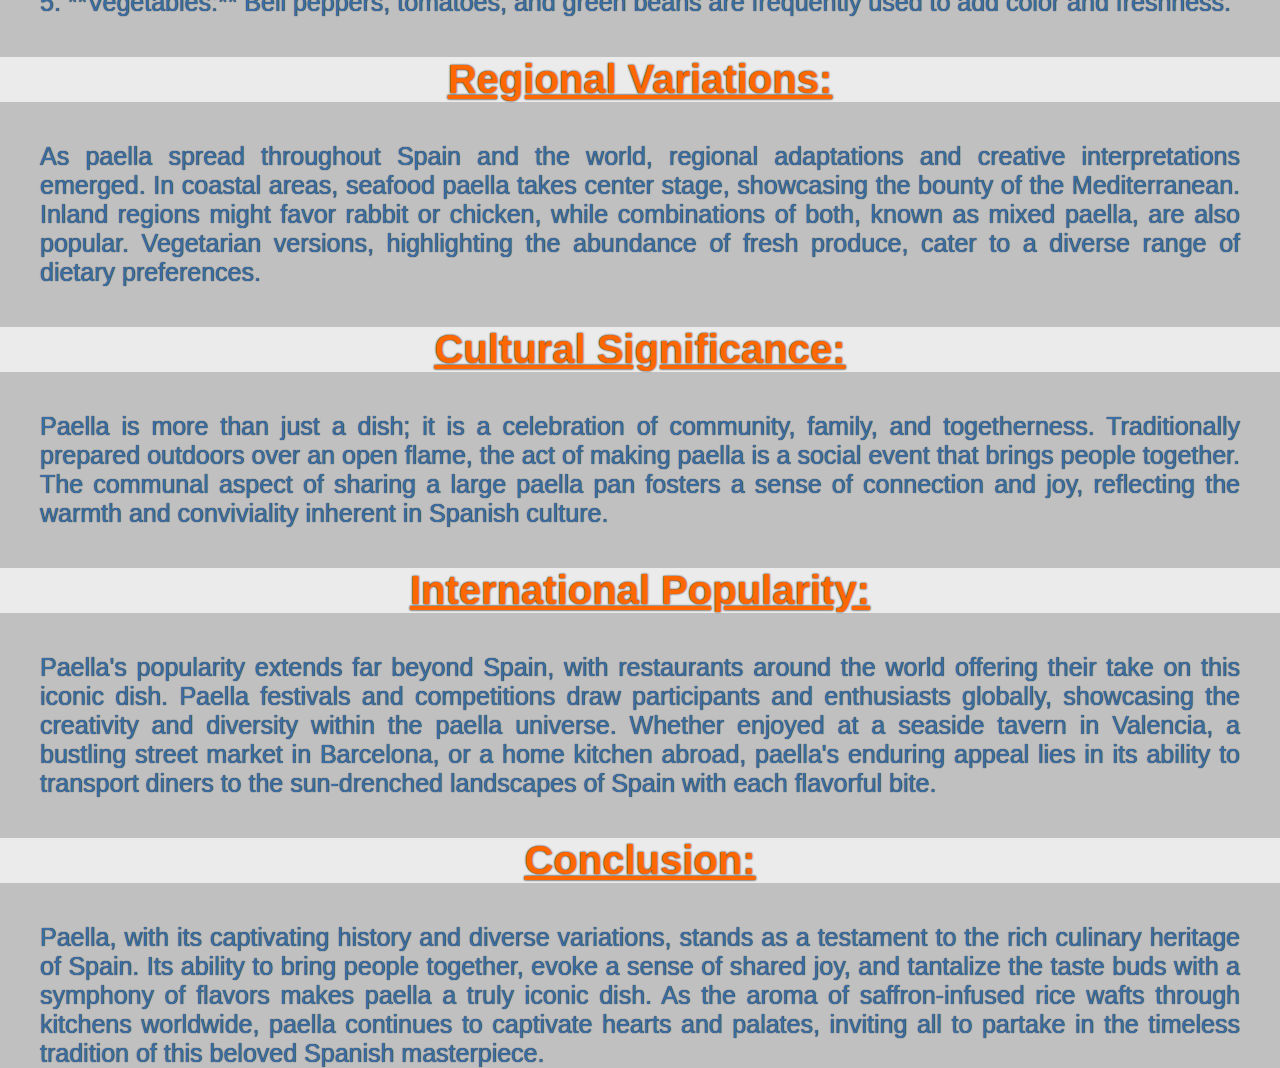
<file: Paella.html>
<!DOCTYPE html>
<html lang="en">
<head>
    <meta charset="UTF-8">
    <meta name="viewport" content="width=device-width, initial-scale=1.0">
    <title>Paella</title>
    <link rel="stylesheet" href="coke.css">
</head>
<body>
<div id="min-img">
    
    <div class="hh">
        <h1>Spain</h1>
    </div>
    <div class="hh">
        <img src="images/Paella.jpg" alt="Paella" id="im">
    </div>
    <div class="hh">
        <h1>Paella</h1>
    </div>
    
</div>

<section>
    <h2>Introduction:</h2>

    <p>Nestled within the heart of Spanish cuisine, paella is a vibrant and flavorful dish that has become synonymous with the rich cultural tapestry of the Iberian Peninsula. This article delves into the origins, key ingredients, regional variations, and the cultural significance of paella, celebrating the artistry and communal spirit that defines this iconic Spanish masterpiece.</p>

    <h2>The Origins of Paella:</h2>

    <p>Paella's roots can be traced back to the Valencia region on the eastern coast of Spain. The dish is believed to have originated in the mid-19th century, emerging as a communal meal cooked over an open flame in wide, shallow pans known as paelleras. Originally a humble farmer's dish, paella has since evolved into a symbol of Spanish culinary excellence.</p>

    <h2>Key Ingredients:</h2>

    <p>The essence of paella lies in the simplicity and quality of its ingredients. While there are countless variations, the foundational components of traditional Valencian paella include:</p>

    <p>1. **Rice:** Short-grain varieties like Bomba or Calasparra are preferred for their ability to absorb flavors without becoming overly mushy.</p>

    <p>2. **Saffron:** This golden spice imparts both color and a distinctive aroma to the dish, elevating the sensory experience.</p>

    <p>3. **Olive Oil:** A generous drizzle of high-quality olive oil adds richness and depth to the paella.</p>

    <p>4. **Protein:** Common protein choices include rabbit and chicken, while seafood paellas may feature shrimp, mussels, and calamari.</p>

    <p>5. **Vegetables:** Bell peppers, tomatoes, and green beans are frequently used to add color and freshness.</p>

    <h2>Regional Variations:</h2>

    <p>As paella spread throughout Spain and the world, regional adaptations and creative interpretations emerged. In coastal areas, seafood paella takes center stage, showcasing the bounty of the Mediterranean. Inland regions might favor rabbit or chicken, while combinations of both, known as mixed paella, are also popular. Vegetarian versions, highlighting the abundance of fresh produce, cater to a diverse range of dietary preferences.</p>

    <h2>Cultural Significance:</h2>

    <p>Paella is more than just a dish; it is a celebration of community, family, and togetherness. Traditionally prepared outdoors over an open flame, the act of making paella is a social event that brings people together. The communal aspect of sharing a large paella pan fosters a sense of connection and joy, reflecting the warmth and conviviality inherent in Spanish culture.</p>

    <h2>International Popularity:</h2>

    <p>Paella's popularity extends far beyond Spain, with restaurants around the world offering their take on this iconic dish. Paella festivals and competitions draw participants and enthusiasts globally, showcasing the creativity and diversity within the paella universe. Whether enjoyed at a seaside tavern in Valencia, a bustling street market in Barcelona, or a home kitchen abroad, paella's enduring appeal lies in its ability to transport diners to the sun-drenched landscapes of Spain with each flavorful bite.</p>

    <h2>Conclusion:</h2>

    <p>Paella, with its captivating history and diverse variations, stands as a testament to the rich culinary heritage of Spain. Its ability to bring people together, evoke a sense of shared joy, and tantalize the taste buds with a symphony of flavors makes paella a truly iconic dish. As the aroma of saffron-infused rice wafts through kitchens worldwide, paella continues to captivate hearts and palates, inviting all to partake in the timeless tradition of this beloved Spanish masterpiece.</p>

   
</section>
</body>
</html>
</file>
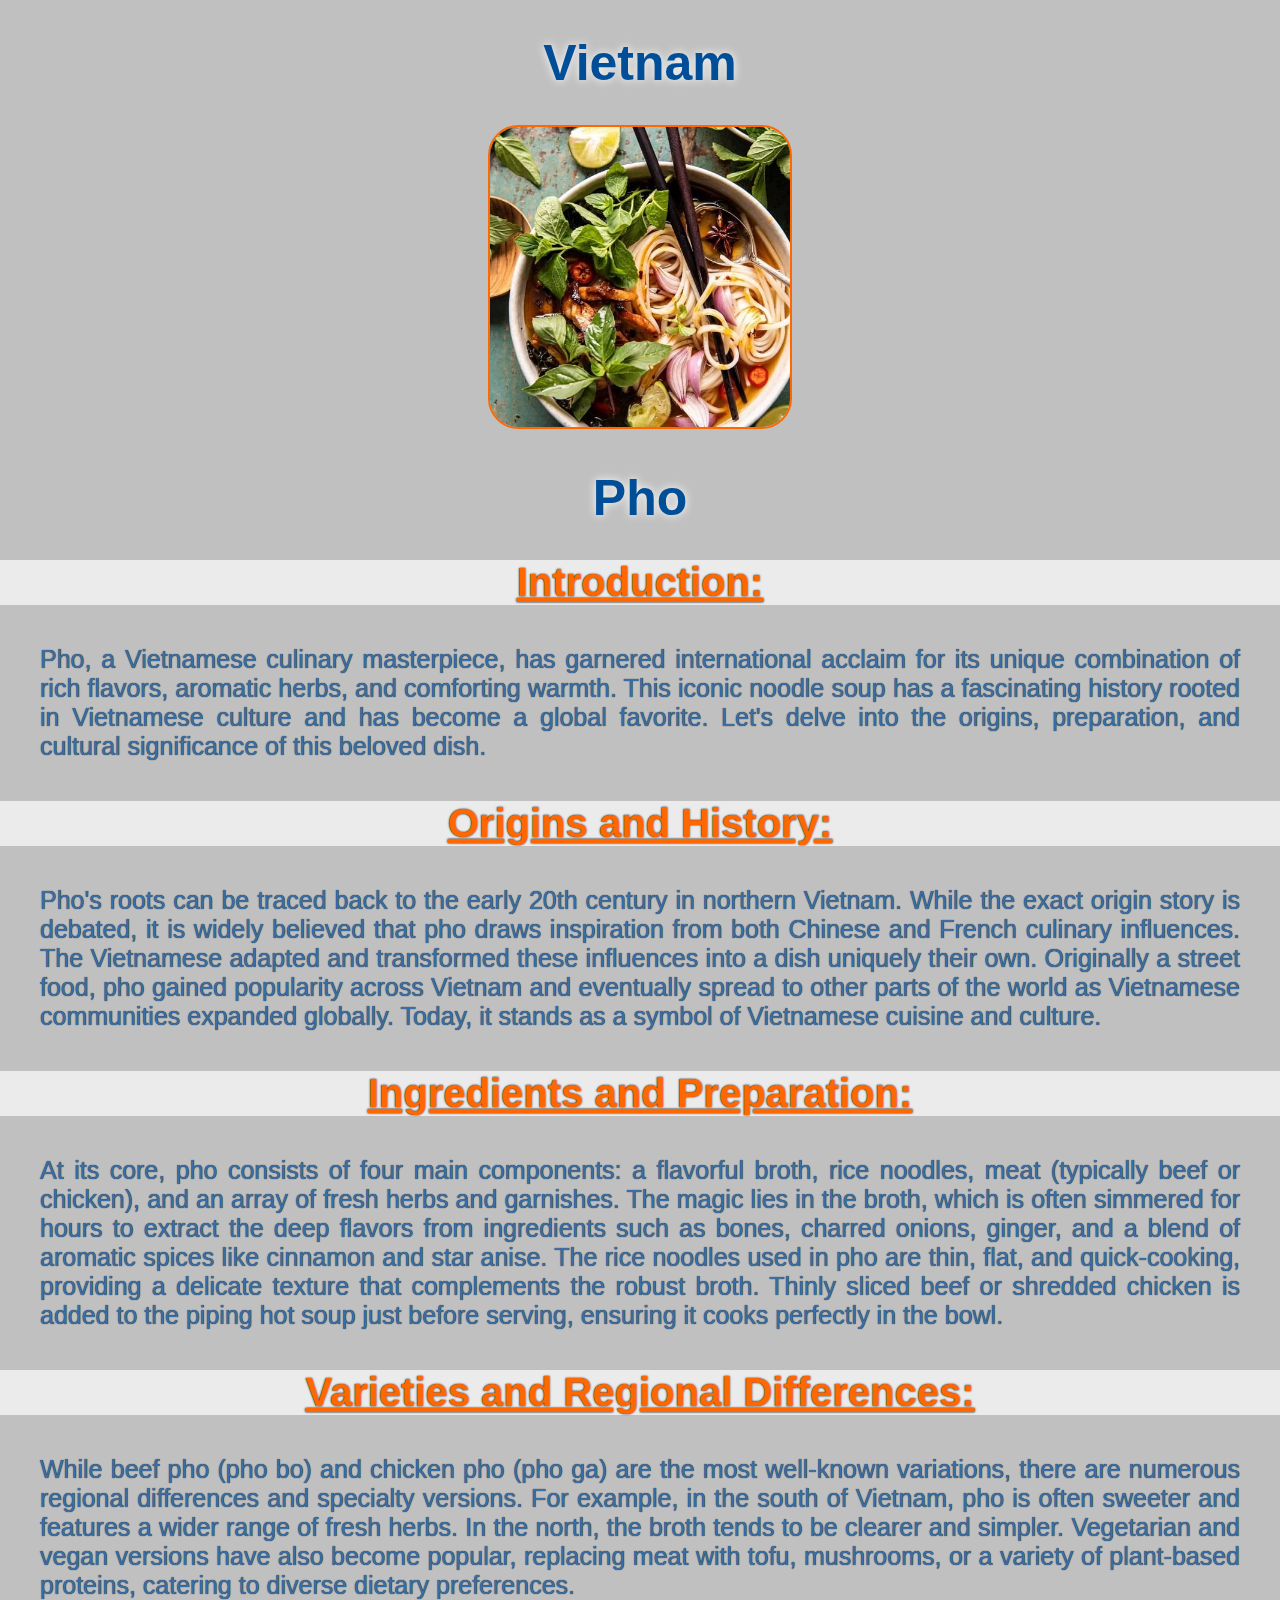
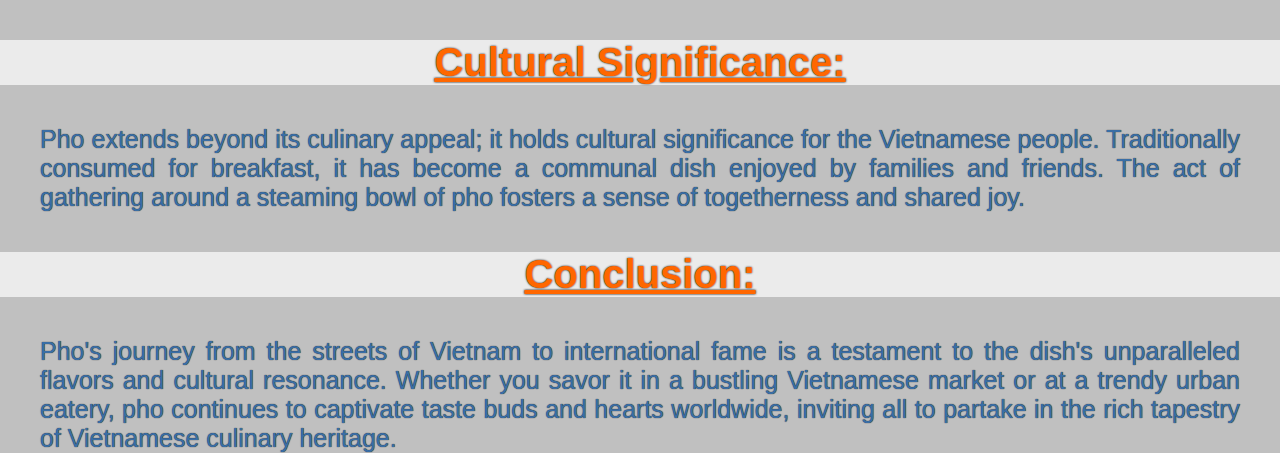
<file: Pho.html>
<!DOCTYPE html>
<html lang="en">
<head>
    <meta charset="UTF-8">
    <meta name="viewport" content="width=device-width, initial-scale=1.0">
    <title>Pho</title>
    <link rel="stylesheet" href="coke.css">
</head>
<body>
<div id="min-img">
    <div class="hh">
        <h1>Vietnam</h1>
    </div>
    <div class="hh">
        <img src="images/Pho.jpg" alt="Pho" id="im">
    </div>
    <div class="hh">
        <h1>Pho</h1>
    </div>

    
</div>

<section>
    <h2>Introduction:</h2> 
    <p>
        Pho, a Vietnamese culinary masterpiece, has garnered international acclaim for its unique combination of rich flavors, aromatic herbs, and comforting warmth. This iconic noodle soup has a fascinating history rooted in Vietnamese culture and has become a global favorite. Let's delve into the origins, preparation, and cultural significance of this beloved dish.
    </p>

    <h2>Origins and History:</h2>
    <p>
    Pho's roots can be traced back to the early 20th century in northern Vietnam. While the exact origin story is debated, it is widely believed that pho draws inspiration from both Chinese and French culinary influences. The Vietnamese adapted and transformed these influences into a dish uniquely their own.

    Originally a street food, pho gained popularity across Vietnam and eventually spread to other parts of the world as Vietnamese communities expanded globally. Today, it stands as a symbol of Vietnamese cuisine and culture.
    </p>
    <h2>Ingredients and Preparation:</h2>
    <p>
    At its core, pho consists of four main components: a flavorful broth, rice noodles, meat (typically beef or chicken), and an array of fresh herbs and garnishes. The magic lies in the broth, which is often simmered for hours to extract the deep flavors from ingredients such as bones, charred onions, ginger, and a blend of aromatic spices like cinnamon and star anise.

    The rice noodles used in pho are thin, flat, and quick-cooking, providing a delicate texture that complements the robust broth. Thinly sliced beef or shredded chicken is added to the piping hot soup just before serving, ensuring it cooks perfectly in the bowl.
    </p>
    <h2>Varieties and Regional Differences:</h2>
    <p>
    While beef pho (pho bo) and chicken pho (pho ga) are the most well-known variations, there are numerous regional differences and specialty versions. For example, in the south of Vietnam, pho is often sweeter and features a wider range of fresh herbs. In the north, the broth tends to be clearer and simpler.

    Vegetarian and vegan versions have also become popular, replacing meat with tofu, mushrooms, or a variety of plant-based proteins, catering to diverse dietary preferences.
    </p>
    <h2>Cultural Significance:</h2>
    <p>
    Pho extends beyond its culinary appeal; it holds cultural significance for the Vietnamese people. Traditionally consumed for breakfast, it has become a communal dish enjoyed by families and friends. The act of gathering around a steaming bowl of pho fosters a sense of togetherness and shared joy.
    </p>
    <h2>Conclusion:</h2>
    <p>
    Pho's journey from the streets of Vietnam to international fame is a testament to the dish's unparalleled flavors and cultural resonance. Whether you savor it in a bustling Vietnamese market or at a trendy urban eatery, pho continues to captivate taste buds and hearts worldwide, inviting all to partake in the rich tapestry of Vietnamese culinary heritage.
    </p>
</section>
</body>
</html>
</file>
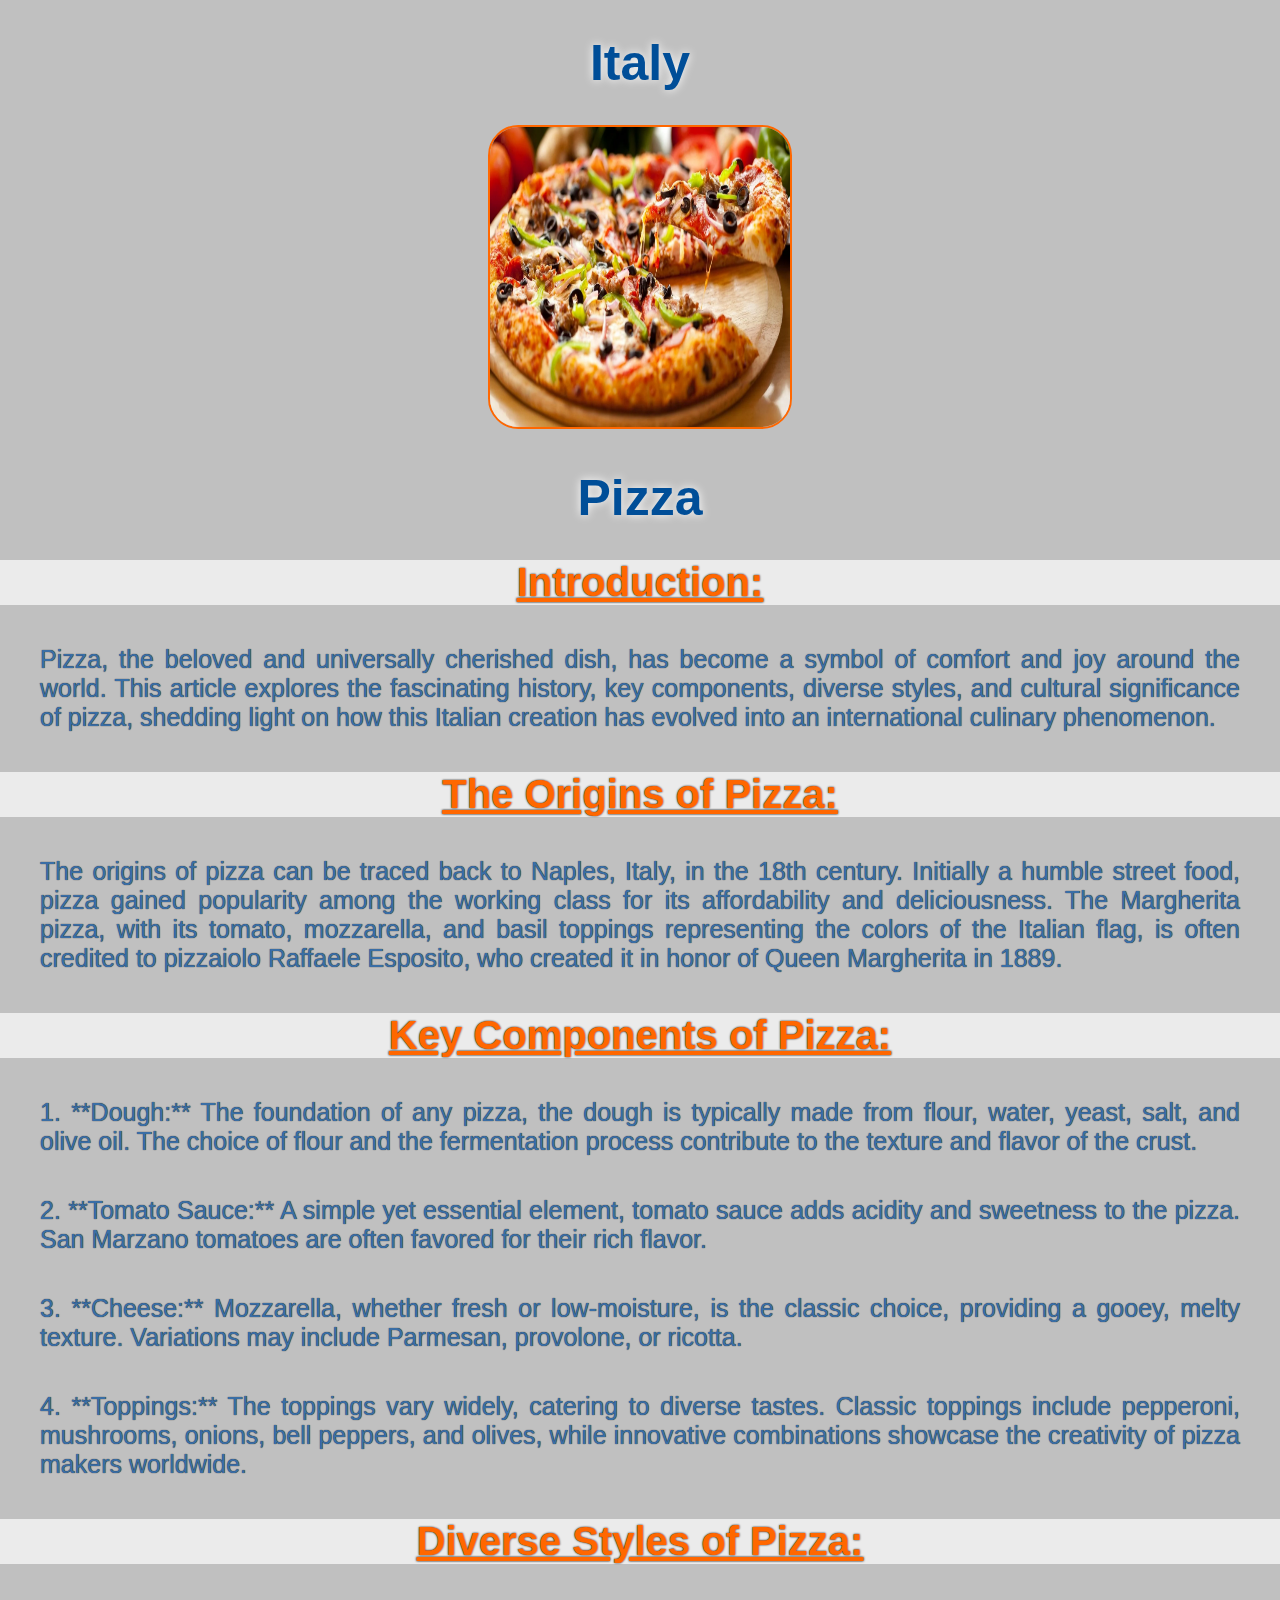
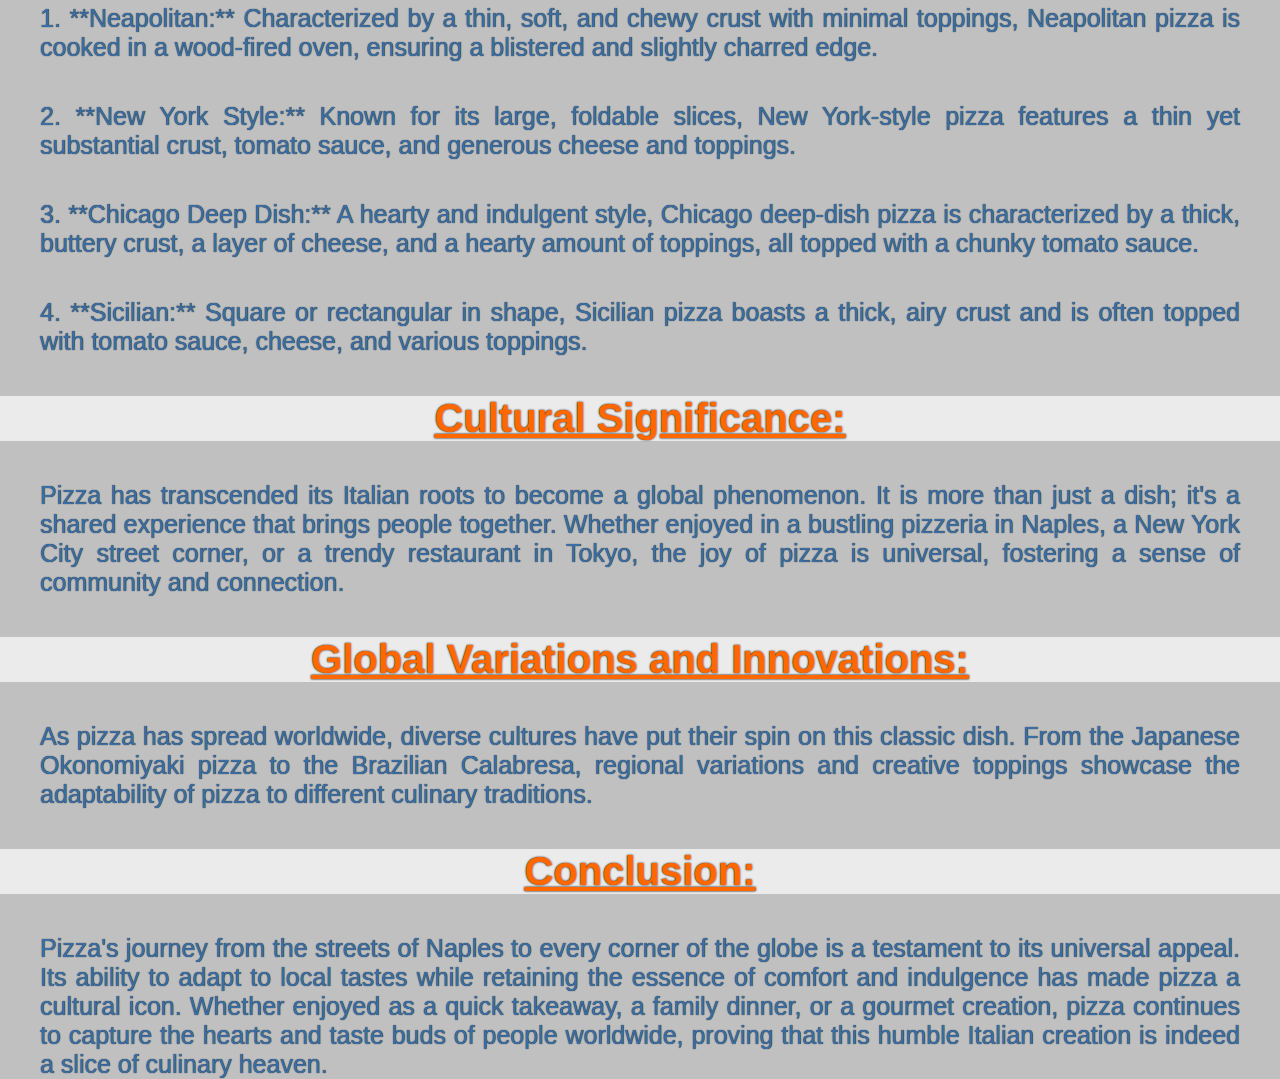
<file: Pizza.html>
<!DOCTYPE html>
<html lang="en">
<head>
    <meta charset="UTF-8">
    <meta name="viewport" content="width=device-width, initial-scale=1.0">
    <title>Pizza</title>
    <link rel="stylesheet" href="coke.css">
</head>
<body>
<div id="min-img">
    
    <div class="hh">
        <h1>Italy</h1>
    </div>
    <div class="hh">
        <img src="images/Pizza.webp" alt="Pizza" id="im">
    </div>
    <div class="hh">
        <h1>Pizza</h1>
    </div>
    
</div>

<section>
   

    <h2>Introduction:</h2>
    <p>
        Pizza, the beloved and universally cherished dish, has become a symbol of comfort and joy around the world. This article explores the fascinating history, key components, diverse styles, and cultural significance of pizza, shedding light on how this Italian creation has evolved into an international culinary phenomenon.
    </p>
    <h2>The Origins of Pizza:</h2>
    <p>
        The origins of pizza can be traced back to Naples, Italy, in the 18th century. Initially a humble street food, pizza gained popularity among the working class for its affordability and deliciousness. The Margherita pizza, with its tomato, mozzarella, and basil toppings representing the colors of the Italian flag, is often credited to pizzaiolo Raffaele Esposito, who created it in honor of Queen Margherita in 1889.
    </p>
    <h2>Key Components of Pizza:</h2>
    <p>
        1. **Dough:** The foundation of any pizza, the dough is typically made from flour, water, yeast, salt, and olive oil. The choice of flour and the fermentation process contribute to the texture and flavor of the crust.
    </p>
    <p>   
        2. **Tomato Sauce:** A simple yet essential element, tomato sauce adds acidity and sweetness to the pizza. San Marzano tomatoes are often favored for their rich flavor.
    </p>
    <p>   
        3. **Cheese:** Mozzarella, whether fresh or low-moisture, is the classic choice, providing a gooey, melty texture. Variations may include Parmesan, provolone, or ricotta.
    </p>
    <p>    
        4. **Toppings:** The toppings vary widely, catering to diverse tastes. Classic toppings include pepperoni, mushrooms, onions, bell peppers, and olives, while innovative combinations showcase the creativity of pizza makers worldwide.
    </p>    
    <h2>Diverse Styles of Pizza:</h2>
    <p>
        1. **Neapolitan:** Characterized by a thin, soft, and chewy crust with minimal toppings, Neapolitan pizza is cooked in a wood-fired oven, ensuring a blistered and slightly charred edge.
    </p>
    <p>    
        2. **New York Style:** Known for its large, foldable slices, New York-style pizza features a thin yet substantial crust, tomato sauce, and generous cheese and toppings.
    </p>
    <p>    
        3. **Chicago Deep Dish:** A hearty and indulgent style, Chicago deep-dish pizza is characterized by a thick, buttery crust, a layer of cheese, and a hearty amount of toppings, all topped with a chunky tomato sauce.
    </p>
    <p>    
        4. **Sicilian:** Square or rectangular in shape, Sicilian pizza boasts a thick, airy crust and is often topped with tomato sauce, cheese, and various toppings.
    </p>    
    <h2>Cultural Significance:</h2>
    <p>
        Pizza has transcended its Italian roots to become a global phenomenon. It is more than just a dish; it's a shared experience that brings people together. Whether enjoyed in a bustling pizzeria in Naples, a New York City street corner, or a trendy restaurant in Tokyo, the joy of pizza is universal, fostering a sense of community and connection.
    </p>
    <h2>Global Variations and Innovations:</h2>
    <p>
        As pizza has spread worldwide, diverse cultures have put their spin on this classic dish. From the Japanese Okonomiyaki pizza to the Brazilian Calabresa, regional variations and creative toppings showcase the adaptability of pizza to different culinary traditions.
    </p>
    <h2>Conclusion:</h2>
    <p>
        Pizza's journey from the streets of Naples to every corner of the globe is a testament to its universal appeal. Its ability to adapt to local tastes while retaining the essence of comfort and indulgence has made pizza a cultural icon. Whether enjoyed as a quick takeaway, a family dinner, or a gourmet creation, pizza continues to capture the hearts and taste buds of people worldwide, proving that this humble Italian creation is indeed a slice of culinary heaven.
    </p>
    
</section>
</body>
</html>
</file>
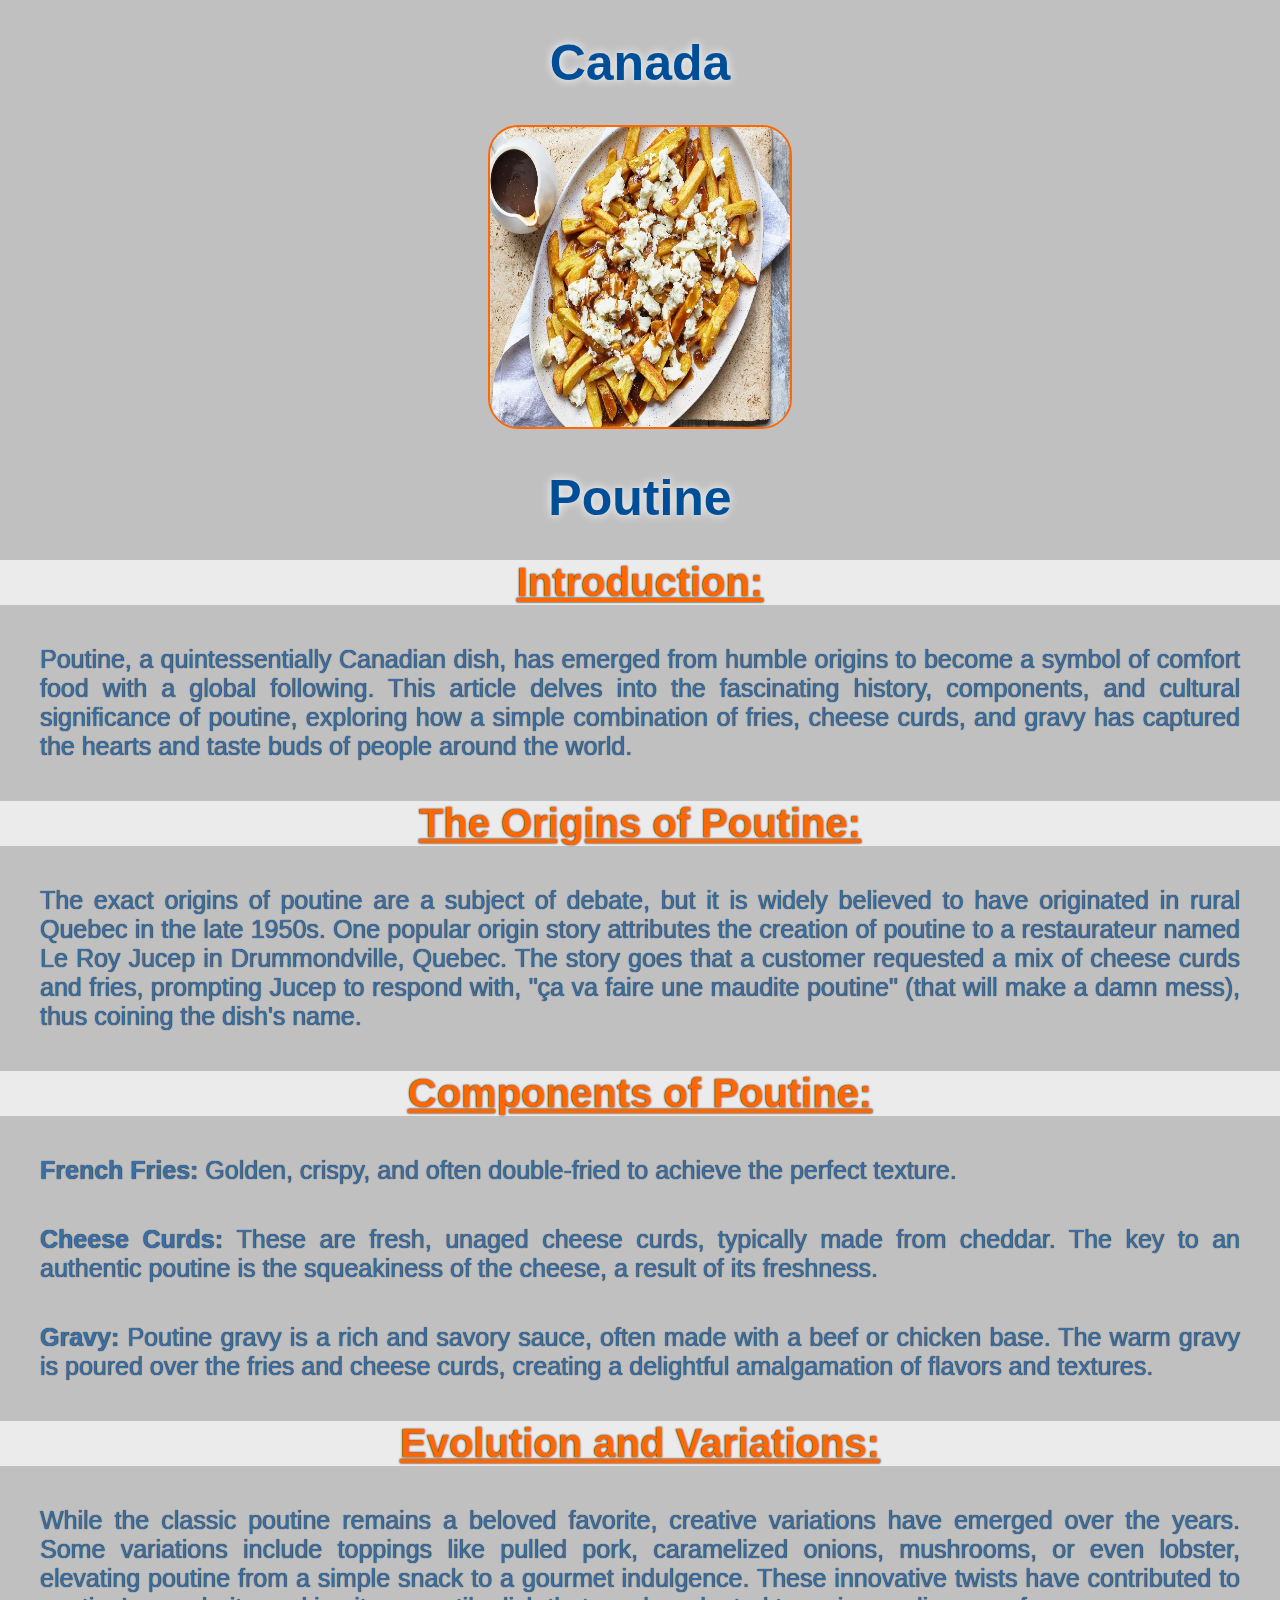
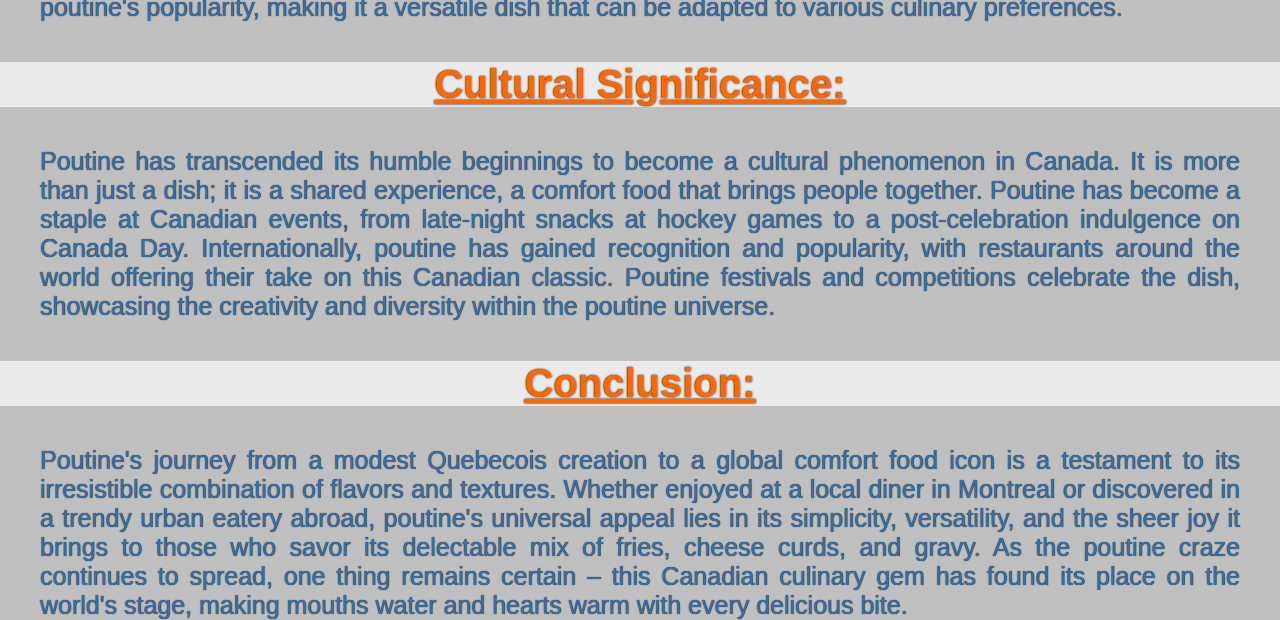
<file: Poutine.html>
<!DOCTYPE html>
<html lang="en">
<head>
    <meta charset="UTF-8">
    <meta name="viewport" content="width=device-width, initial-scale=1.0">
    <title>Poutine</title>
    <link rel="stylesheet" href="coke.css">
</head>
<body>
<div id="min-img">
    
    <div class="hh">
        <h1>Canada</h1>
    </div>
    <div class="hh">
        <img src="images/Poutine.jpg" alt="Poutine" id="im">
    </div>
    <div class="hh">
        <h1>Poutine</h1>
    </div>
    
</div>

<section>
    <h2>Introduction:</h2> 
    <p>

        Poutine, a quintessentially Canadian dish, has emerged from humble origins to become a symbol of comfort food with a global following. This article delves into the fascinating history, components, and cultural significance of poutine, exploring how a simple combination of fries, cheese curds, and gravy has captured the hearts and taste buds of people around the world.
    </p>

    <h2>The Origins of Poutine:</h2>

    <p>
        The exact origins of poutine are a subject of debate, but it is widely believed to have originated in rural Quebec in the late 1950s. One popular origin story attributes the creation of poutine to a restaurateur named Le Roy Jucep in Drummondville, Quebec. The story goes that a customer requested a mix of cheese curds and fries, prompting Jucep to respond with, "ça va faire une maudite poutine" (that will make a damn mess), thus coining the dish's name.
    </p>

    <h2>Components of Poutine:</h2>

    <p>
        <strong>French Fries: </strong> Golden, crispy, and often double-fried to achieve the perfect texture.
    </p>
    <p>
        <strong>Cheese Curds:  </strong> These are fresh, unaged cheese curds, typically made from cheddar. The key to an authentic poutine is the squeakiness of the cheese, a result of its freshness.
    </p>
    <p>   
        <strong>Gravy: </strong> Poutine gravy is a rich and savory sauce, often made with a beef or chicken base. The warm gravy is poured over the fries and cheese curds, creating a delightful amalgamation of flavors and textures.
   
    </p>

    <h2>Evolution and Variations:</h2>
    <p>
        While the classic poutine remains a beloved favorite, creative variations have emerged over the years. Some variations include toppings like pulled pork, caramelized onions, mushrooms, or even lobster, elevating poutine from a simple snack to a gourmet indulgence. These innovative twists have contributed to poutine's popularity, making it a versatile dish that can be adapted to various culinary preferences.

    </p>

    <h2>Cultural Significance:</h2>

    <p>
        Poutine has transcended its humble beginnings to become a cultural phenomenon in Canada. It is more than just a dish; it is a shared experience, a comfort food that brings people together. Poutine has become a staple at Canadian events, from late-night snacks at hockey games to a post-celebration indulgence on Canada Day.

        Internationally, poutine has gained recognition and popularity, with restaurants around the world offering their take on this Canadian classic. Poutine festivals and competitions celebrate the dish, showcasing the creativity and diversity within the poutine universe.
    </p>


    <h2>Conclusion:</h2>

    <p>
        Poutine's journey from a modest Quebecois creation to a global comfort food icon is a testament to its irresistible combination of flavors and textures. Whether enjoyed at a local diner in Montreal or discovered in a trendy urban eatery abroad, poutine's universal appeal lies in its simplicity, versatility, and the sheer joy it brings to those who savor its delectable mix of fries, cheese curds, and gravy. As the poutine craze continues to spread, one thing remains certain – this Canadian culinary gem has found its place on the world's stage, making mouths water and hearts warm with every delicious bite.
    </p>
</section>
</body>
</html>
</file>
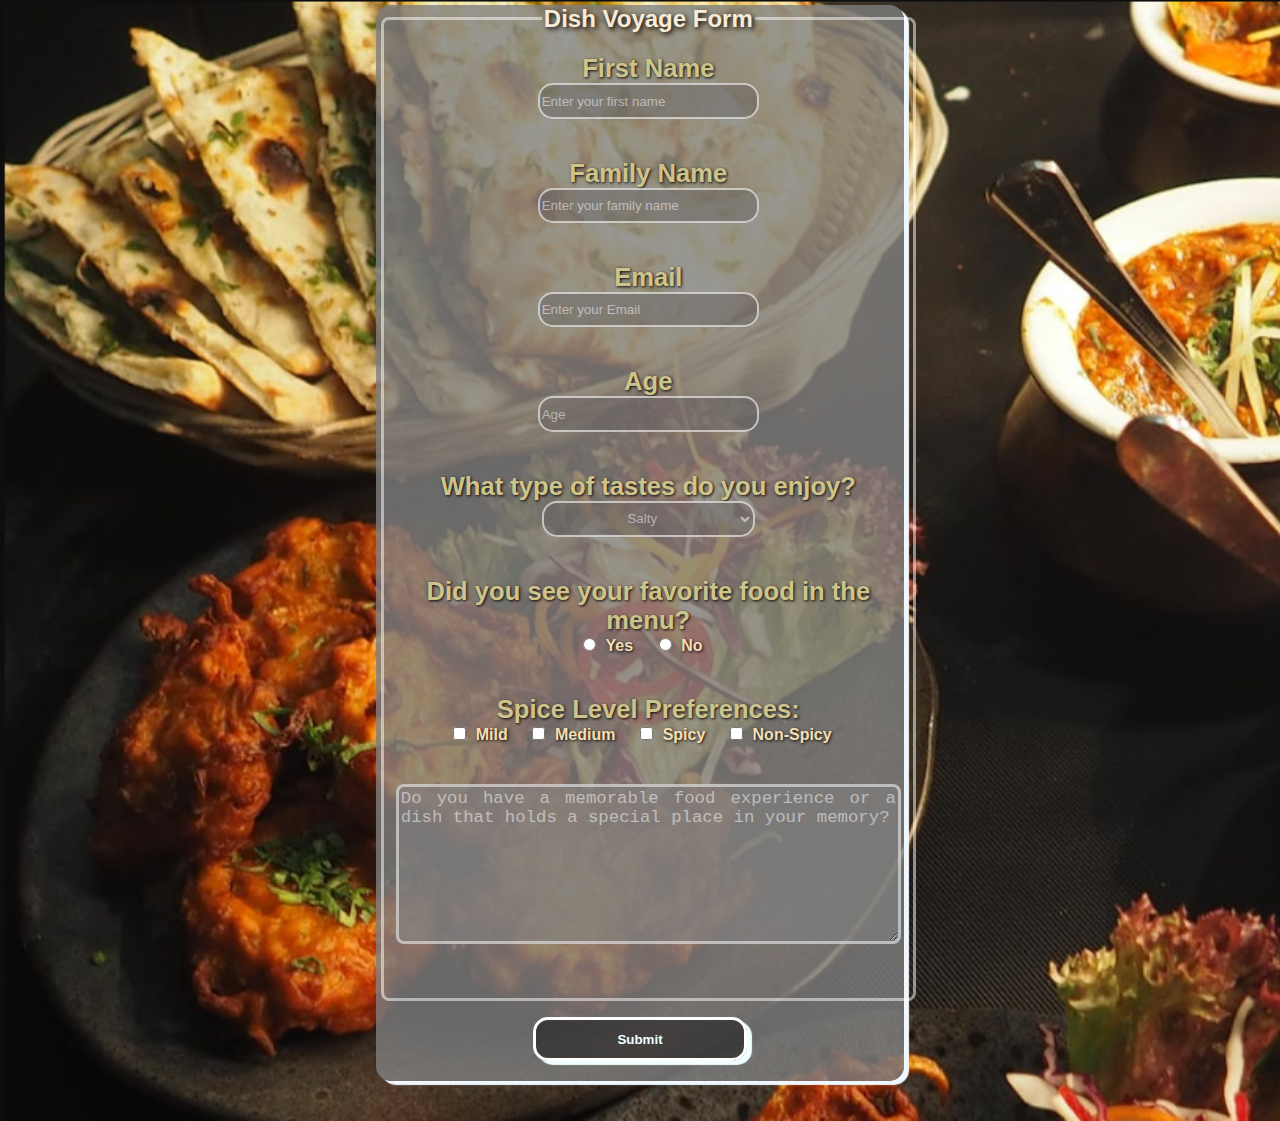
<file: Survey-Form.html>
<!DOCTYPE html>
<html lang="en">
<head>
    <meta charset="UTF-8">
    <meta name="viewport" content="width=device-width, initial-scale=1.0">
    <title>Dish Voyage Form</title>
    <link rel="stylesheet" href="Survey-Form-style.css">
</head>
<body>

    <section>
        <form id="survey-form" method="post">
            <fieldset>
                <legend>Dish Voyage Form</legend>
                <p>
                    <label for="name" >First Name </label>
                    <input type="text" id="name" placeholder="Enter your first name" required>
                </p>

                <p>
                    <label for="family" >Family Name </label>
                    <input type="text" id="family" placeholder="Enter your family name" required>
                </p>

                <p>
                    <label for="email">Email </label>
                    <input type="email" id="email" placeholder="Enter your Email" required>
                </p>

                <p>
                    <label for="number">Age </label>
                    <input type="number" id="number" placeholder="Age" max="120" min="0" required>
                </p>
           
            
                <p>
                    <label for="tastes">What type of tastes do you enjoy? </label>
                    <select id="tastes">
                            <option>Salty</option>
                            <option>Sweet</option>
                            <option>Savory</option>
                            <option>Spicy</option>
                            <option>Sour</option>
                            <option>Bitter</option>
                            <option>All</option>
                            <option>Other</option>
                            
                    </select>
                </p>

                <p >

                    <label for="radio">Did you see your favorite food in the menu?</label>

                        
                    <label for="yes" class="inl"><input type="radio" name="radio"  id="yes" > Yes</label>
                    
                        
                    <label for="no" class="inl"><input type="radio"  name="radio"  id="no"> No</label>

                    
                </p>

                <p>
                    <label for="checkbox">Spice Level Preferences:</label>
                    <input class="inl" type="checkbox" name="checkbox" id="c1">
                    <label class="inl" for="c1" >Mild</label>
                    <input class="inl" type="checkbox" name="checkbox" id="c2">
                    <label class="inl" for="c2" > Medium</label>
                    <input class="inl" type="checkbox" name="checkbox" id="c3">
                    <label class="inl" for="c3" >Spicy</label>
                    <input class="inl" type="checkbox" name="checkbox" id="c4">
                    <label class="inl" for="c4" >Non-Spicy</label>

                </p>

                <p id="text">
                    <textarea id="" cols="60" rows="10" placeholder="Do you have a memorable food experience or a dish that holds a special place in your memory?"></textarea>
                </p>
            </fieldset>
                <p>
                    <input type="submit" value="Submit">
                </p>
                

 

 


        </form>
    </section>
</body>
</html>
</file>
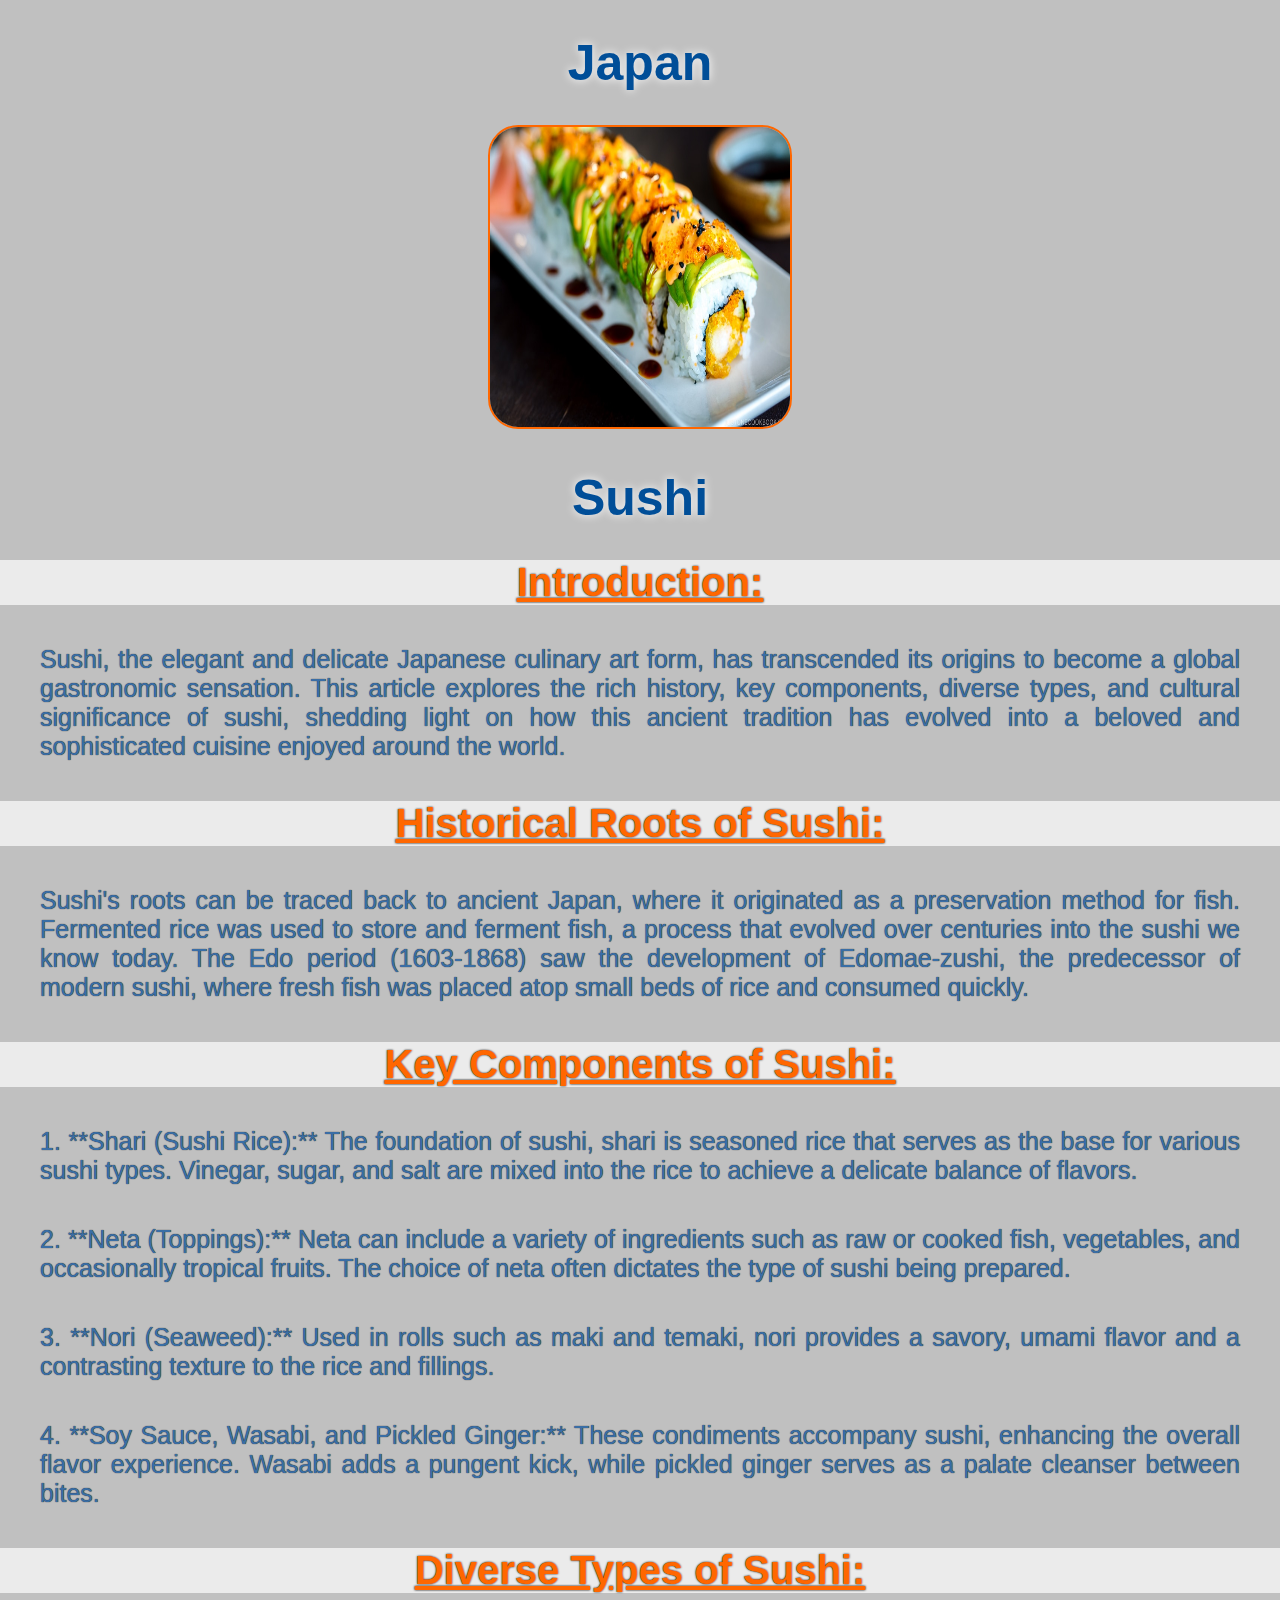
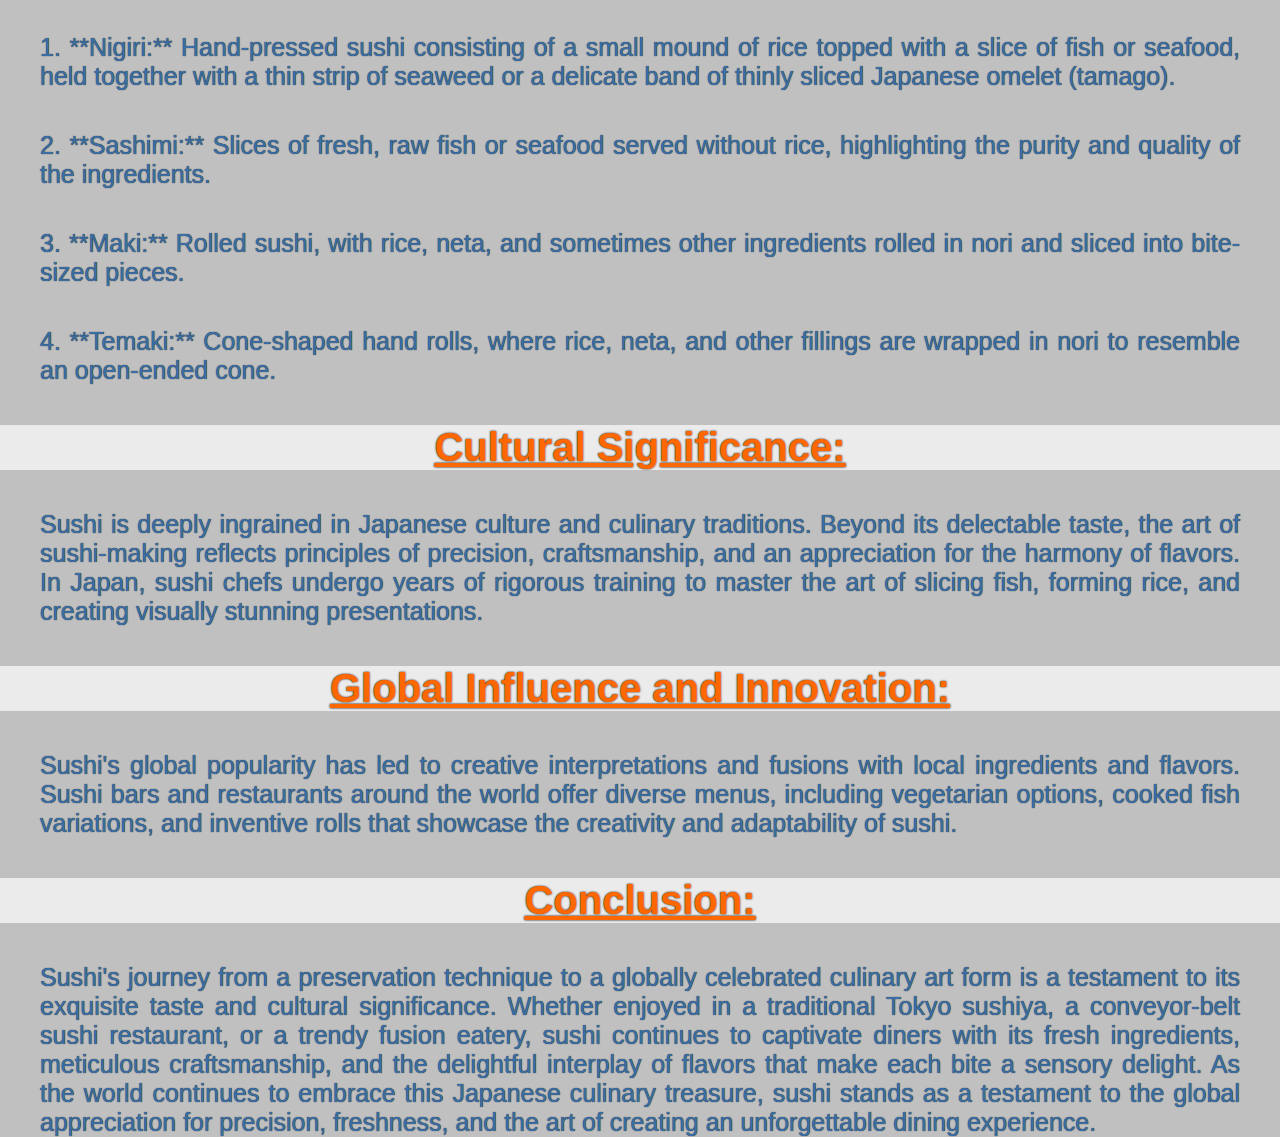
<file: Sushi.html>
<!DOCTYPE html>
<html lang="en">
<head>
    <meta charset="UTF-8">
    <meta name="viewport" content="width=device-width, initial-scale=1.0">
    <title>Sushi</title>
    <link rel="stylesheet" href="coke.css">
</head>
<body>
<div id="min-img">
    
    <div class="hh">
        <h1>Japan</h1>
    </div>
    <div class="hh">
        <img src="images/Sushi.jpg" alt="Sushi" id="im">
    </div>
    <div class="hh">
        <h1>Sushi</h1>
    </div>
    
</div>

<section>
   
    <h2>Introduction:</h2>
    <p>
        Sushi, the elegant and delicate Japanese culinary art form, has transcended its origins to become a global gastronomic sensation. This article explores the rich history, key components, diverse types, and cultural significance of sushi, shedding light on how this ancient tradition has evolved into a beloved and sophisticated cuisine enjoyed around the world.
    </p>
    <h2>Historical Roots of Sushi:</h2>
    <p>
        Sushi's roots can be traced back to ancient Japan, where it originated as a preservation method for fish. Fermented rice was used to store and ferment fish, a process that evolved over centuries into the sushi we know today. The Edo period (1603-1868) saw the development of Edomae-zushi, the predecessor of modern sushi, where fresh fish was placed atop small beds of rice and consumed quickly.
    </p>
    <h2>Key Components of Sushi:</h2>
    <p>
       1. **Shari (Sushi Rice):** The foundation of sushi, shari is seasoned rice that serves as the base for various sushi types. Vinegar, sugar, and salt are mixed into the rice to achieve a delicate balance of flavors.
    </p>
    <p>
        2. **Neta (Toppings):** Neta can include a variety of ingredients such as raw or cooked fish, vegetables, and occasionally tropical fruits. The choice of neta often dictates the type of sushi being prepared.
    </p>
    <p>    
        3. **Nori (Seaweed):** Used in rolls such as maki and temaki, nori provides a savory, umami flavor and a contrasting texture to the rice and fillings.
    </p>
    <p>    
        4. **Soy Sauce, Wasabi, and Pickled Ginger:** These condiments accompany sushi, enhancing the overall flavor experience. Wasabi adds a pungent kick, while pickled ginger serves as a palate cleanser between bites.
    </p>
    <h2>Diverse Types of Sushi:</h2>
    <p>
        1. **Nigiri:** Hand-pressed sushi consisting of a small mound of rice topped with a slice of fish or seafood, held together with a thin strip of seaweed or a delicate band of thinly sliced Japanese omelet (tamago).
    </p>
    <p>   
        2. **Sashimi:** Slices of fresh, raw fish or seafood served without rice, highlighting the purity and quality of the ingredients.
    <p> 
        3. **Maki:** Rolled sushi, with rice, neta, and sometimes other ingredients rolled in nori and sliced into bite-sized pieces.
    </p>
    <p>   
        4. **Temaki:** Cone-shaped hand rolls, where rice, neta, and other fillings are wrapped in nori to resemble an open-ended cone.
    </p>    
    <h2>Cultural Significance:</h2>
    <p>
        Sushi is deeply ingrained in Japanese culture and culinary traditions. Beyond its delectable taste, the art of sushi-making reflects principles of precision, craftsmanship, and an appreciation for the harmony of flavors. In Japan, sushi chefs undergo years of rigorous training to master the art of slicing fish, forming rice, and creating visually stunning presentations.
    </p>
    <h2>Global Influence and Innovation:</h2>
    <p>
        Sushi's global popularity has led to creative interpretations and fusions with local ingredients and flavors. Sushi bars and restaurants around the world offer diverse menus, including vegetarian options, cooked fish variations, and inventive rolls that showcase the creativity and adaptability of sushi.
    </p>
    <h2>Conclusion:</h2>
    <p>
        Sushi's journey from a preservation technique to a globally celebrated culinary art form is a testament to its exquisite taste and cultural significance. Whether enjoyed in a traditional Tokyo sushiya, a conveyor-belt sushi restaurant, or a trendy fusion eatery, sushi continues to captivate diners with its fresh ingredients, meticulous craftsmanship, and the delightful interplay of flavors that make each bite a sensory delight. As the world continues to embrace this Japanese culinary treasure, sushi stands as a testament to the global appreciation for precision, freshness, and the art of creating an unforgettable dining experience.
    </p>
    
   
</section>
</body>
</html>
</file>
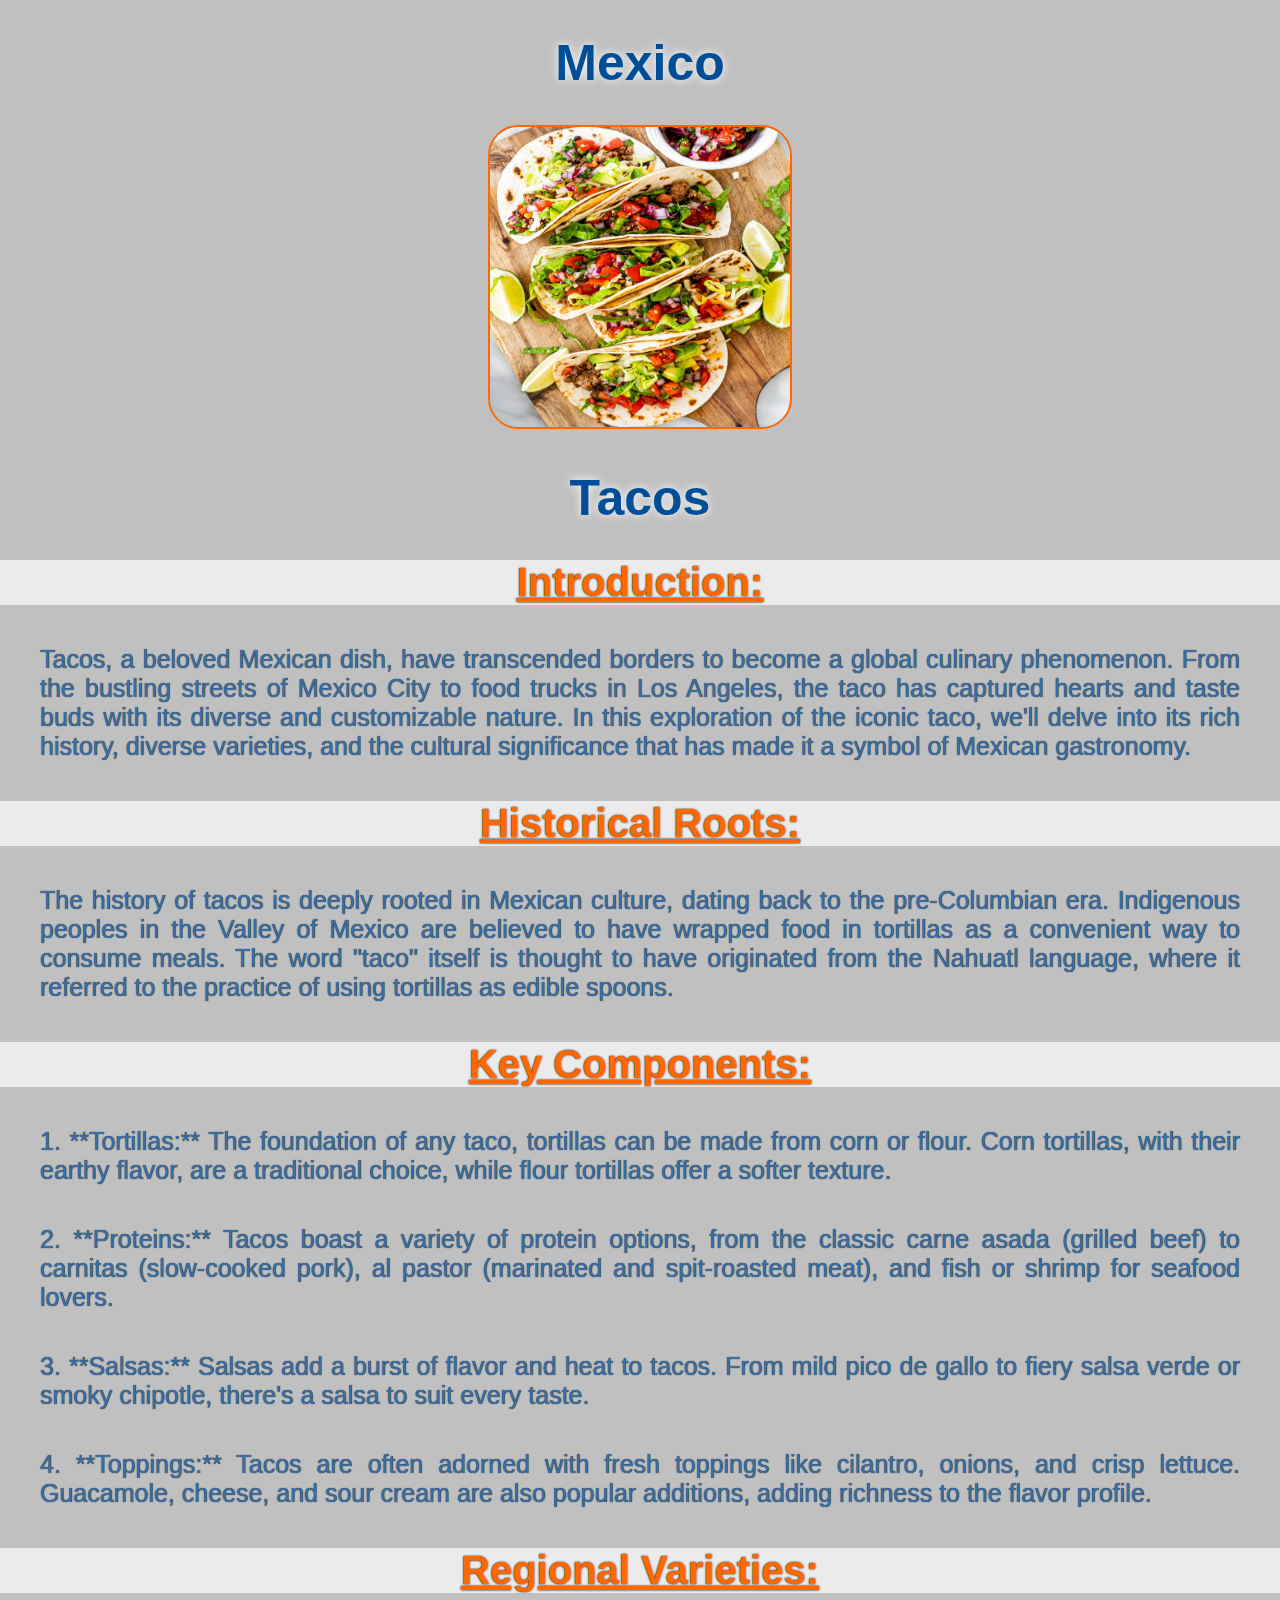
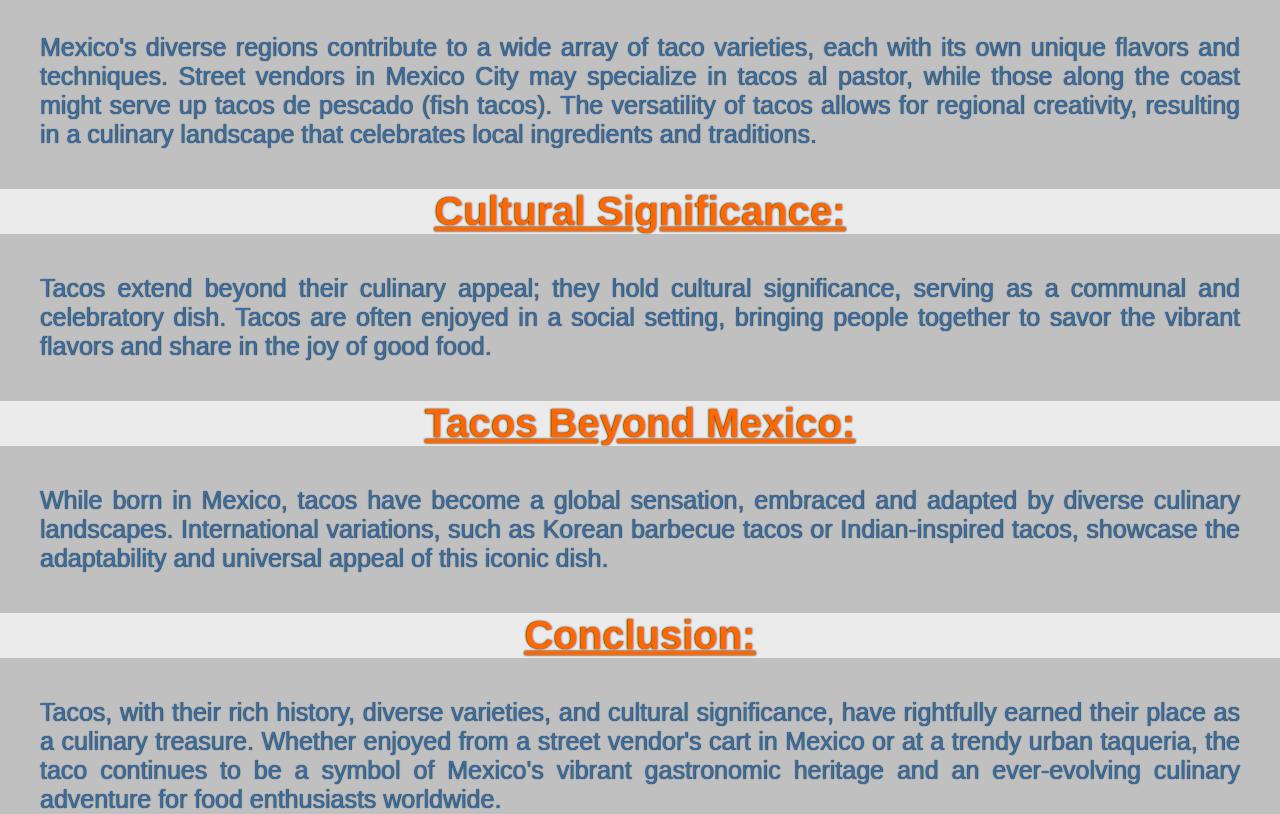
<file: Tacos.html>
<!DOCTYPE html>
<html lang="en">
<head>
    <meta charset="UTF-8">
    <meta name="viewport" content="width=device-width, initial-scale=1.0">
    <title>Tacos</title>
    <link rel="stylesheet" href="coke.css">
</head>
<body>
<div id="min-img">
    
    <div class="hh">
        <h1>Mexico</h1>
    </div>
    <div class="hh">
        <img src="images/Tacos.jpg" alt="Tacos" id="im">
    </div>
    <div class="hh">
        <h1>Tacos</h1>
    </div>
    
</div>

<section>


    <h2>Introduction:</h2>
    <p>
        Tacos, a beloved Mexican dish, have transcended borders to become a global culinary phenomenon. From the bustling streets of Mexico City to food trucks in Los Angeles, the taco has captured hearts and taste buds with its diverse and customizable nature. In this exploration of the iconic taco, we'll delve into its rich history, diverse varieties, and the cultural significance that has made it a symbol of Mexican gastronomy.
    </p>
    <h2>Historical Roots:</h2>
    <p>
        The history of tacos is deeply rooted in Mexican culture, dating back to the pre-Columbian era. Indigenous peoples in the Valley of Mexico are believed to have wrapped food in tortillas as a convenient way to consume meals. The word "taco" itself is thought to have originated from the Nahuatl language, where it referred to the practice of using tortillas as edible spoons.
    </p>
    <h2>Key Components:</h2>
    <p>
        1. **Tortillas:** The foundation of any taco, tortillas can be made from corn or flour. Corn tortillas, with their earthy flavor, are a traditional choice, while flour tortillas offer a softer texture.
    </p>
    <p>
        2. **Proteins:** Tacos boast a variety of protein options, from the classic carne asada (grilled beef) to carnitas (slow-cooked pork), al pastor (marinated and spit-roasted meat), and fish or shrimp for seafood lovers.
    </p>
    <p>
        3. **Salsas:** Salsas add a burst of flavor and heat to tacos. From mild pico de gallo to fiery salsa verde or smoky chipotle, there's a salsa to suit every taste.
    </p>
    <p>
        4. **Toppings:** Tacos are often adorned with fresh toppings like cilantro, onions, and crisp lettuce. Guacamole, cheese, and sour cream are also popular additions, adding richness to the flavor profile.
    </p>
    <h2>Regional Varieties:</h2>
    <p>
        Mexico's diverse regions contribute to a wide array of taco varieties, each with its own unique flavors and techniques. Street vendors in Mexico City may specialize in tacos al pastor, while those along the coast might serve up tacos de pescado (fish tacos). The versatility of tacos allows for regional creativity, resulting in a culinary landscape that celebrates local ingredients and traditions.
    </p>
    <h2>Cultural Significance:</h2>
    <p>
        Tacos extend beyond their culinary appeal; they hold cultural significance, serving as a communal and celebratory dish. Tacos are often enjoyed in a social setting, bringing people together to savor the vibrant flavors and share in the joy of good food.
    </p>
    <h2>Tacos Beyond Mexico:</h2>
    <p>
        While born in Mexico, tacos have become a global sensation, embraced and adapted by diverse culinary landscapes. International variations, such as Korean barbecue tacos or Indian-inspired tacos, showcase the adaptability and universal appeal of this iconic dish.
    </p>
    <h2>Conclusion:</h2>
    <p>
        Tacos, with their rich history, diverse varieties, and cultural significance, have rightfully earned their place as a culinary treasure. Whether enjoyed from a street vendor's cart in Mexico or at a trendy urban taqueria, the taco continues to be a symbol of Mexico's vibrant gastronomic heritage and an ever-evolving culinary adventure for food enthusiasts worldwide.
    </p>
    
</section>
</body>
</html>
</file>
<file: styl.css>
img{
    width: 17em;
    height: 17em;
    border: 5px solid #F9BF51;
    border-radius: 15%;
    transition: 0.7s ease;
    

}   

img:hover{
    border: 5px solid #008F8D;
    transform: scale(1.1);
    box-shadow: 5px 3px 7px #5755526c;
}





body{
    background-color: #FFEfD8;
    background-size: contain;
    margin: 0;
    
}

header{
    text-align: center;
    font-family: 'Trebuchet MS', 'Lucida Sans Unicode', 'Lucida Grande', 'Lucida Sans', Arial, sans-serif;
    font-size: 2.3em;

    color: #008F8D;
}


header h1{
    text-shadow:1px 1px 5px  #F9BF51;
}






section{
    width: 100%;
    height: 100%;
    display: flex;
    justify-content: center;
    align-items: center;
    padding: 10px 10px;
}

.l1{
    width: 100%;
    height: 100%;
    text-align: center;
    
}

.l2{
    display: inline-block;
    
    margin: 10px;
    
}


footer{
    margin: auto;

    height: 10em;
    width: 80%;
    display: flex;
    justify-content: center;
    align-items: center;
    padding: 20px;
   

}

footer a {
    text-align: center;
    color: #008F8D;
    text-decoration: none;
    font-weight: 900;
    border: #008F8D solid 2px;
    padding: 1.1em;
    background-color: #f4ece0;
    width: 23em;
    font-size: 1.8em;
    height: 1em;
    border-radius: 50px;
    transition: 0.9s ease;
    text-shadow:1px 1px 5px  #F9BF51;
    box-shadow: 3px 3px 5px #F9BF51;
}   


footer a:hover{
    transform: scale(1.1);
    background-color: #008F8D ;
    color: #FFEfD8;
    text-decoration:underline;

}
</file>
<file: coke.css>
body{

    background-color: #c0c0c0;
    margin: 0;
    height: 100vh;



}
.hh{
    text-align: center;
    font-size: 25px;
    text-shadow:0 0 10px white;
    font-family: 'Trebuchet MS', 'Lucida Sans Unicode', 'Lucida Grande', 'Lucida Sans', Arial;
    
    color: #004e98;
   
}



img{
    width: 12em;
    height: 12em;
    border: 2px solid #ff6700;
    border-radius: 10%;
}
header{
    display: flex;
    justify-content: space-around;
    align-items: center;
    
    
    
}

h2{
    background-color: #ebebeb;
    text-shadow:0 0 2px black;
    text-decoration:underline;
    
    color:  #ff6700;
    font-family: 'Lucida Sans', 'Lucida Sans Regular', 'Lucida Grande', 'Lucida Sans Unicode', Geneva, Verdana, sans-serif;
    display: flex;
    justify-content: center;
    font-size: 40px;
}

p{
    color: #3a6ea5;
    text-align: justify;
    text-shadow:0 0 1px black;
    font-family:'Trebuchet MS', 'Lucida Sans Unicode', 'Lucida Grande', 'Lucida Sans', Arial, sans-serif;
    font-size: 25px;
    margin: 40px;
}
</file>
<file: Survey-Form-style.css>
body{
    font-family:'Segoe UI', Tahoma, Geneva, Verdana, sans-serif;
    background-image: url(images/Capture.PNG);
    background-size: cover;
    margin: 0;

    
    
   
}
form{
    text-align: center;
    background-color: rgba(128,128,128,0.8);
    color: aliceblue;
    height: auto;
    margin: auto;
    width: 33em;
    border-radius: 15px;
    box-shadow: 5px 4px 1px;
}


legend{

    
    
    font-size: 1.5em;
    text-shadow:2px 2px 5px #060606;
    color: antiquewhite;
    font-weight:800;
    
}

label{
    display: block;
    color: rgb(206, 196, 139);
    font-weight: bold;
    font-size: 1.6em;
    text-shadow:1px 1px 3px #060606;
    
    
}



input{
    height: 2.2em;
    background-color: rgba(103, 97, 97, 0.491);
    border:solid 2px rgba(255, 255, 255, 0.6);
    border-radius :15px;
    width: 16em;
    color: azure;

}

select{
    height: 2.7em;
    border-radius :15px;
    background-color: rgba(103, 97, 97, 0.491);
    border:solid 2px rgba(255, 255, 255, 0.6);
    width: 16em;
    color:#ffffff83;
    text-align: center;
}
input::placeholder{
    color:#ffffff83;

}

p{
    margin-bottom: 2.5em;
    transition:0.7ms ease;
}



option{
    
    color: #ffffff83 ;
    font-size: 700;
    font-weight: bold;
}








.inl {
    display: inline-block;
    margin-right: 1em;
}

input[type="radio"],
input[type="checkbox"] {
    margin-right: 5px;
    width: 1em;
    height: 1em;
}


input[type="submit"]{
    box-shadow: 5px 4px 1px;
    height: 3.3em;
    margin-bottom: 1.5em;
    background-color: rgba(0, 0, 0, 0.429);
    border: solid 3px white;
    transition: 0.7s ease;
    font-weight: 900;
    
}

input[type="submit"]:hover{
    transform: scale(1.1);
    text-shadow: 0 0 15px white;
}


textarea{
    background-color: rgba(128, 128, 128, 0.635);
    border:solid 3px #ffffff83;
    color: aliceblue;
    
    border-radius: 8px;
}

textarea::placeholder{
    color: #ffffff83;
    font-size: 1.3em;
    text-align: justify;
}

fieldset{
    border: solid 3px #ffffff83;
    border-radius: 8px;
    margin: 0.3em;
}

p:hover{
    transform: scale(1.1);
}

#text:hover{
    transform:none;
    
}

input:hover{
    border-color: white;
    
}

textarea:hover{
    border-color: white;
    
}

select:hover{
    border-color: white;
}







label[for="yes"],label[for="no"],label[for="c1"],label[for="c2"],label[for="c3"],label[for="c4"]{
    font-size: 1em;
    
    color: wheat;
    transition: 8ms ease;
}


label[for="yes"]:hover{
    text-decoration: underline;
    transform: scale(1.1);
    text-shadow: 0 0 10px white;
}

label[for="no"]:hover{
    text-decoration: underline;
    transform: scale(1.1);
    text-shadow: 0 0 10px white;
}

label[for="c1"]:hover{
    text-decoration: underline;
    transform: scale(1.1);
    text-shadow: 0 0 10px white;
}

label[for="c2"]:hover{
    text-decoration: underline;
    transform: scale(1.1);
    text-shadow: 0 0 10px white;
}

label[for="c3"]:hover{
    text-decoration: underline;
    transform: scale(1.1);
    text-shadow: 0 0 10px white;
}

label[for="c4"]:hover{
    text-decoration: underline;
    transform: scale(1.1);
    text-shadow: 0 0 10px white;
}
</file>
